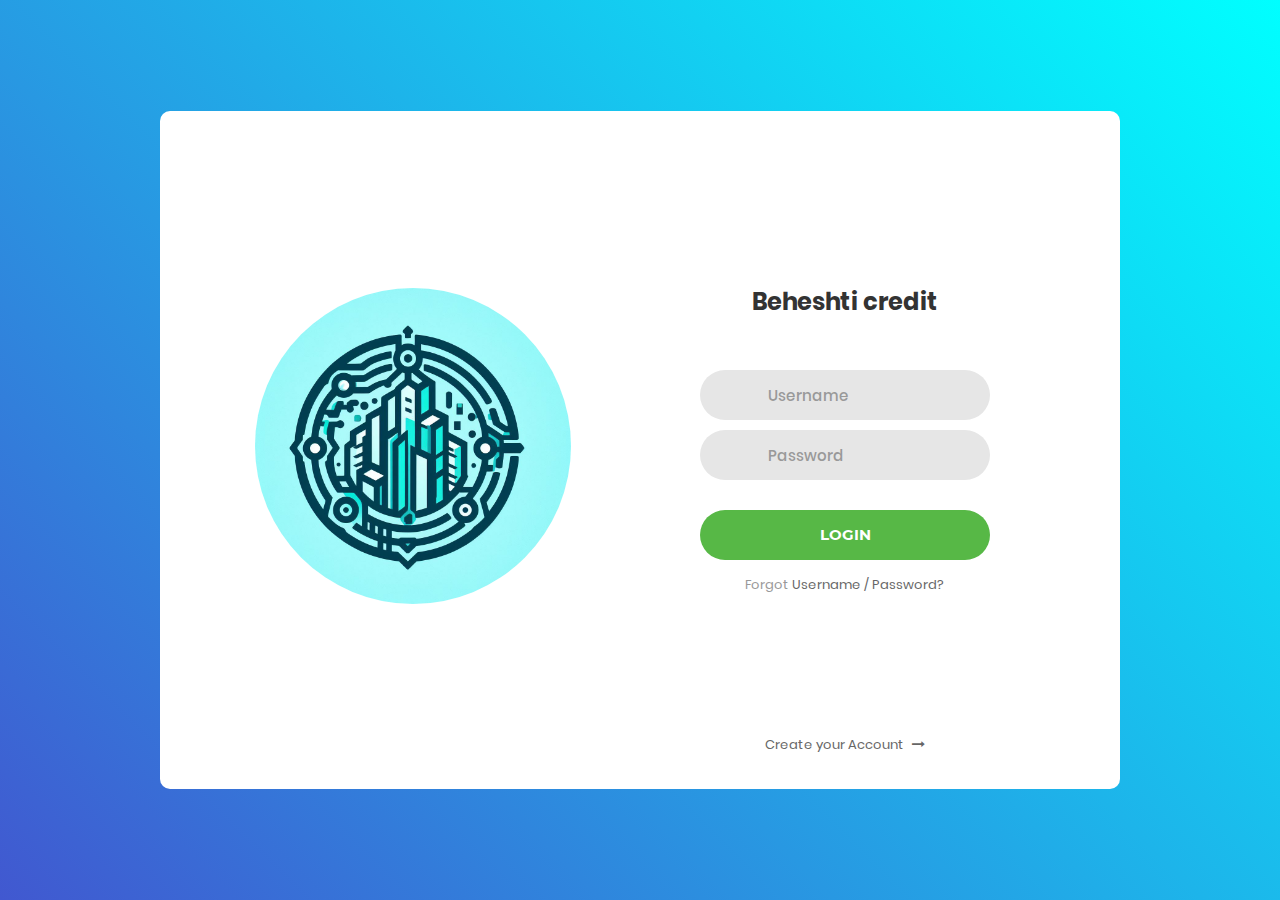
<file: login/index.html>
<!DOCTYPE html>
<html lang="en">
<head>
	<title>Login V1</title>
	<meta charset="UTF-8">
	<meta name="viewport" content="width=device-width, initial-scale=1">
<!--===============================================================================================-->	
	<link rel="icon" type="image/png" href="images/icons/favicon.ico"/>
<!--===============================================================================================-->
	<link rel="stylesheet" type="text/css" href="vendor/bootstrap/css/bootstrap.min.css">
<!--===============================================================================================-->
	<link rel="stylesheet" type="text/css" href="fonts/font-awesome-4.7.0/css/font-awesome.min.css">
<!--===============================================================================================-->
	<link rel="stylesheet" type="text/css" href="vendor/animate/animate.css">
<!--===============================================================================================-->	
	<link rel="stylesheet" type="text/css" href="vendor/css-hamburgers/hamburgers.min.css">
<!--===============================================================================================-->
	<link rel="stylesheet" type="text/css" href="vendor/select2/select2.min.css">
<!--===============================================================================================-->
	<link rel="stylesheet" type="text/css" href="css/util.css">
	<link rel="stylesheet" type="text/css" href="css/main.css">
<!--===============================================================================================-->
</head>
<body>
	
	<div class="limiter">
		<div class="container-login100">
			<div class="wrap-login100">
				<div class="login100-pic js-tilt" data-tilt>
					<img src="images/photo_2023-10-25_16-31-17.jpg" alt="IMG" style="border-radius: 500px;">
				</div>
			
				<form class="login100-form validate-form">
					<span class="login100-form-title">
						Beheshti credit
					</span>

					<div class="wrap-input100 validate-input" data-validate = "Valid email is required: ex@abc.xyz">
						<input class="input100" type="text" name="email" placeholder="Username">
						<span class="focus-input100"></span>
					</div>

					<div class="wrap-input100 validate-input" data-validate = "Password is required">
						<input class="input100" type="password" name="pass" placeholder="Password">
						<span class="focus-input100"></span>
						</span>
					</div>
					
					<div class="container-login100-form-btn">
						<button class="login100-form-btn">
							Login
						</button>
					</div>

					<div class="text-center p-t-12">
						<span class="txt1">
							Forgot
						</span>
						<a class="txt2" href="#">
							Username / Password?
						</a>
					</div>

					<div class="text-center p-t-136">
						<a class="txt2" href="#">
							Create your Account
							<i class="fa fa-long-arrow-right m-l-5" aria-hidden="true"></i>
						</a>
					</div>
				</form>
			</div>
		</div>
	</div>
	
	

	
<!--===============================================================================================-->	
	<script src="vendor/jquery/jquery-3.2.1.min.js"></script>
<!--===============================================================================================-->
	<script src="vendor/bootstrap/js/popper.js"></script>
	<script src="vendor/bootstrap/js/bootstrap.min.js"></script>
<!--===============================================================================================-->
	<script src="vendor/select2/select2.min.js"></script>
<!--===============================================================================================-->
	<script src="vendor/tilt/tilt.jquery.min.js"></script>
	<script >
		$('.js-tilt').tilt({
			scale: 1.1
		})
	</script>
<!--===============================================================================================-->
	<script src="js/main.js"></script>

</body>
</html>
</file>
<file: login/css/util.css>
/*[ FONT SIZE ]
///////////////////////////////////////////////////////////
*/
.fs-1 {font-size: 1px;}
.fs-2 {font-size: 2px;}
.fs-3 {font-size: 3px;}
.fs-4 {font-size: 4px;}
.fs-5 {font-size: 5px;}
.fs-6 {font-size: 6px;}
.fs-7 {font-size: 7px;}
.fs-8 {font-size: 8px;}
.fs-9 {font-size: 9px;}
.fs-10 {font-size: 10px;}
.fs-11 {font-size: 11px;}
.fs-12 {font-size: 12px;}
.fs-13 {font-size: 13px;}
.fs-14 {font-size: 14px;}
.fs-15 {font-size: 15px;}
.fs-16 {font-size: 16px;}
.fs-17 {font-size: 17px;}
.fs-18 {font-size: 18px;}
.fs-19 {font-size: 19px;}
.fs-20 {font-size: 20px;}
.fs-21 {font-size: 21px;}
.fs-22 {font-size: 22px;}
.fs-23 {font-size: 23px;}
.fs-24 {font-size: 24px;}
.fs-25 {font-size: 25px;}
.fs-26 {font-size: 26px;}
.fs-27 {font-size: 27px;}
.fs-28 {font-size: 28px;}
.fs-29 {font-size: 29px;}
.fs-30 {font-size: 30px;}
.fs-31 {font-size: 31px;}
.fs-32 {font-size: 32px;}
.fs-33 {font-size: 33px;}
.fs-34 {font-size: 34px;}
.fs-35 {font-size: 35px;}
.fs-36 {font-size: 36px;}
.fs-37 {font-size: 37px;}
.fs-38 {font-size: 38px;}
.fs-39 {font-size: 39px;}
.fs-40 {font-size: 40px;}
.fs-41 {font-size: 41px;}
.fs-42 {font-size: 42px;}
.fs-43 {font-size: 43px;}
.fs-44 {font-size: 44px;}
.fs-45 {font-size: 45px;}
.fs-46 {font-size: 46px;}
.fs-47 {font-size: 47px;}
.fs-48 {font-size: 48px;}
.fs-49 {font-size: 49px;}
.fs-50 {font-size: 50px;}
.fs-51 {font-size: 51px;}
.fs-52 {font-size: 52px;}
.fs-53 {font-size: 53px;}
.fs-54 {font-size: 54px;}
.fs-55 {font-size: 55px;}
.fs-56 {font-size: 56px;}
.fs-57 {font-size: 57px;}
.fs-58 {font-size: 58px;}
.fs-59 {font-size: 59px;}
.fs-60 {font-size: 60px;}
.fs-61 {font-size: 61px;}
.fs-62 {font-size: 62px;}
.fs-63 {font-size: 63px;}
.fs-64 {font-size: 64px;}
.fs-65 {font-size: 65px;}
.fs-66 {font-size: 66px;}
.fs-67 {font-size: 67px;}
.fs-68 {font-size: 68px;}
.fs-69 {font-size: 69px;}
.fs-70 {font-size: 70px;}
.fs-71 {font-size: 71px;}
.fs-72 {font-size: 72px;}
.fs-73 {font-size: 73px;}
.fs-74 {font-size: 74px;}
.fs-75 {font-size: 75px;}
.fs-76 {font-size: 76px;}
.fs-77 {font-size: 77px;}
.fs-78 {font-size: 78px;}
.fs-79 {font-size: 79px;}
.fs-80 {font-size: 80px;}
.fs-81 {font-size: 81px;}
.fs-82 {font-size: 82px;}
.fs-83 {font-size: 83px;}
.fs-84 {font-size: 84px;}
.fs-85 {font-size: 85px;}
.fs-86 {font-size: 86px;}
.fs-87 {font-size: 87px;}
.fs-88 {font-size: 88px;}
.fs-89 {font-size: 89px;}
.fs-90 {font-size: 90px;}
.fs-91 {font-size: 91px;}
.fs-92 {font-size: 92px;}
.fs-93 {font-size: 93px;}
.fs-94 {font-size: 94px;}
.fs-95 {font-size: 95px;}
.fs-96 {font-size: 96px;}
.fs-97 {font-size: 97px;}
.fs-98 {font-size: 98px;}
.fs-99 {font-size: 99px;}
.fs-100 {font-size: 100px;}
.fs-101 {font-size: 101px;}
.fs-102 {font-size: 102px;}
.fs-103 {font-size: 103px;}
.fs-104 {font-size: 104px;}
.fs-105 {font-size: 105px;}
.fs-106 {font-size: 106px;}
.fs-107 {font-size: 107px;}
.fs-108 {font-size: 108px;}
.fs-109 {font-size: 109px;}
.fs-110 {font-size: 110px;}
.fs-111 {font-size: 111px;}
.fs-112 {font-size: 112px;}
.fs-113 {font-size: 113px;}
.fs-114 {font-size: 114px;}
.fs-115 {font-size: 115px;}
.fs-116 {font-size: 116px;}
.fs-117 {font-size: 117px;}
.fs-118 {font-size: 118px;}
.fs-119 {font-size: 119px;}
.fs-120 {font-size: 120px;}
.fs-121 {font-size: 121px;}
.fs-122 {font-size: 122px;}
.fs-123 {font-size: 123px;}
.fs-124 {font-size: 124px;}
.fs-125 {font-size: 125px;}
.fs-126 {font-size: 126px;}
.fs-127 {font-size: 127px;}
.fs-128 {font-size: 128px;}
.fs-129 {font-size: 129px;}
.fs-130 {font-size: 130px;}
.fs-131 {font-size: 131px;}
.fs-132 {font-size: 132px;}
.fs-133 {font-size: 133px;}
.fs-134 {font-size: 134px;}
.fs-135 {font-size: 135px;}
.fs-136 {font-size: 136px;}
.fs-137 {font-size: 137px;}
.fs-138 {font-size: 138px;}
.fs-139 {font-size: 139px;}
.fs-140 {font-size: 140px;}
.fs-141 {font-size: 141px;}
.fs-142 {font-size: 142px;}
.fs-143 {font-size: 143px;}
.fs-144 {font-size: 144px;}
.fs-145 {font-size: 145px;}
.fs-146 {font-size: 146px;}
.fs-147 {font-size: 147px;}
.fs-148 {font-size: 148px;}
.fs-149 {font-size: 149px;}
.fs-150 {font-size: 150px;}
.fs-151 {font-size: 151px;}
.fs-152 {font-size: 152px;}
.fs-153 {font-size: 153px;}
.fs-154 {font-size: 154px;}
.fs-155 {font-size: 155px;}
.fs-156 {font-size: 156px;}
.fs-157 {font-size: 157px;}
.fs-158 {font-size: 158px;}
.fs-159 {font-size: 159px;}
.fs-160 {font-size: 160px;}
.fs-161 {font-size: 161px;}
.fs-162 {font-size: 162px;}
.fs-163 {font-size: 163px;}
.fs-164 {font-size: 164px;}
.fs-165 {font-size: 165px;}
.fs-166 {font-size: 166px;}
.fs-167 {font-size: 167px;}
.fs-168 {font-size: 168px;}
.fs-169 {font-size: 169px;}
.fs-170 {font-size: 170px;}
.fs-171 {font-size: 171px;}
.fs-172 {font-size: 172px;}
.fs-173 {font-size: 173px;}
.fs-174 {font-size: 174px;}
.fs-175 {font-size: 175px;}
.fs-176 {font-size: 176px;}
.fs-177 {font-size: 177px;}
.fs-178 {font-size: 178px;}
.fs-179 {font-size: 179px;}
.fs-180 {font-size: 180px;}
.fs-181 {font-size: 181px;}
.fs-182 {font-size: 182px;}
.fs-183 {font-size: 183px;}
.fs-184 {font-size: 184px;}
.fs-185 {font-size: 185px;}
.fs-186 {font-size: 186px;}
.fs-187 {font-size: 187px;}
.fs-188 {font-size: 188px;}
.fs-189 {font-size: 189px;}
.fs-190 {font-size: 190px;}
.fs-191 {font-size: 191px;}
.fs-192 {font-size: 192px;}
.fs-193 {font-size: 193px;}
.fs-194 {font-size: 194px;}
.fs-195 {font-size: 195px;}
.fs-196 {font-size: 196px;}
.fs-197 {font-size: 197px;}
.fs-198 {font-size: 198px;}
.fs-199 {font-size: 199px;}
.fs-200 {font-size: 200px;}

/*[ PADDING ]
///////////////////////////////////////////////////////////
*/
.p-t-0 {padding-top: 0px;}
.p-t-1 {padding-top: 1px;}
.p-t-2 {padding-top: 2px;}
.p-t-3 {padding-top: 3px;}
.p-t-4 {padding-top: 4px;}
.p-t-5 {padding-top: 5px;}
.p-t-6 {padding-top: 6px;}
.p-t-7 {padding-top: 7px;}
.p-t-8 {padding-top: 8px;}
.p-t-9 {padding-top: 9px;}
.p-t-10 {padding-top: 10px;}
.p-t-11 {padding-top: 11px;}
.p-t-12 {padding-top: 12px;}
.p-t-13 {padding-top: 13px;}
.p-t-14 {padding-top: 14px;}
.p-t-15 {padding-top: 15px;}
.p-t-16 {padding-top: 16px;}
.p-t-17 {padding-top: 17px;}
.p-t-18 {padding-top: 18px;}
.p-t-19 {padding-top: 19px;}
.p-t-20 {padding-top: 20px;}
.p-t-21 {padding-top: 21px;}
.p-t-22 {padding-top: 22px;}
.p-t-23 {padding-top: 23px;}
.p-t-24 {padding-top: 24px;}
.p-t-25 {padding-top: 25px;}
.p-t-26 {padding-top: 26px;}
.p-t-27 {padding-top: 27px;}
.p-t-28 {padding-top: 28px;}
.p-t-29 {padding-top: 29px;}
.p-t-30 {padding-top: 30px;}
.p-t-31 {padding-top: 31px;}
.p-t-32 {padding-top: 32px;}
.p-t-33 {padding-top: 33px;}
.p-t-34 {padding-top: 34px;}
.p-t-35 {padding-top: 35px;}
.p-t-36 {padding-top: 36px;}
.p-t-37 {padding-top: 37px;}
.p-t-38 {padding-top: 38px;}
.p-t-39 {padding-top: 39px;}
.p-t-40 {padding-top: 40px;}
.p-t-41 {padding-top: 41px;}
.p-t-42 {padding-top: 42px;}
.p-t-43 {padding-top: 43px;}
.p-t-44 {padding-top: 44px;}
.p-t-45 {padding-top: 45px;}
.p-t-46 {padding-top: 46px;}
.p-t-47 {padding-top: 47px;}
.p-t-48 {padding-top: 48px;}
.p-t-49 {padding-top: 49px;}
.p-t-50 {padding-top: 50px;}
.p-t-51 {padding-top: 51px;}
.p-t-52 {padding-top: 52px;}
.p-t-53 {padding-top: 53px;}
.p-t-54 {padding-top: 54px;}
.p-t-55 {padding-top: 55px;}
.p-t-56 {padding-top: 56px;}
.p-t-57 {padding-top: 57px;}
.p-t-58 {padding-top: 58px;}
.p-t-59 {padding-top: 59px;}
.p-t-60 {padding-top: 60px;}
.p-t-61 {padding-top: 61px;}
.p-t-62 {padding-top: 62px;}
.p-t-63 {padding-top: 63px;}
.p-t-64 {padding-top: 64px;}
.p-t-65 {padding-top: 65px;}
.p-t-66 {padding-top: 66px;}
.p-t-67 {padding-top: 67px;}
.p-t-68 {padding-top: 68px;}
.p-t-69 {padding-top: 69px;}
.p-t-70 {padding-top: 70px;}
.p-t-71 {padding-top: 71px;}
.p-t-72 {padding-top: 72px;}
.p-t-73 {padding-top: 73px;}
.p-t-74 {padding-top: 74px;}
.p-t-75 {padding-top: 75px;}
.p-t-76 {padding-top: 76px;}
.p-t-77 {padding-top: 77px;}
.p-t-78 {padding-top: 78px;}
.p-t-79 {padding-top: 79px;}
.p-t-80 {padding-top: 80px;}
.p-t-81 {padding-top: 81px;}
.p-t-82 {padding-top: 82px;}
.p-t-83 {padding-top: 83px;}
.p-t-84 {padding-top: 84px;}
.p-t-85 {padding-top: 85px;}
.p-t-86 {padding-top: 86px;}
.p-t-87 {padding-top: 87px;}
.p-t-88 {padding-top: 88px;}
.p-t-89 {padding-top: 89px;}
.p-t-90 {padding-top: 90px;}
.p-t-91 {padding-top: 91px;}
.p-t-92 {padding-top: 92px;}
.p-t-93 {padding-top: 93px;}
.p-t-94 {padding-top: 94px;}
.p-t-95 {padding-top: 95px;}
.p-t-96 {padding-top: 96px;}
.p-t-97 {padding-top: 97px;}
.p-t-98 {padding-top: 98px;}
.p-t-99 {padding-top: 99px;}
.p-t-100 {padding-top: 100px;}
.p-t-101 {padding-top: 101px;}
.p-t-102 {padding-top: 102px;}
.p-t-103 {padding-top: 103px;}
.p-t-104 {padding-top: 104px;}
.p-t-105 {padding-top: 105px;}
.p-t-106 {padding-top: 106px;}
.p-t-107 {padding-top: 107px;}
.p-t-108 {padding-top: 108px;}
.p-t-109 {padding-top: 109px;}
.p-t-110 {padding-top: 110px;}
.p-t-111 {padding-top: 111px;}
.p-t-112 {padding-top: 112px;}
.p-t-113 {padding-top: 113px;}
.p-t-114 {padding-top: 114px;}
.p-t-115 {padding-top: 115px;}
.p-t-116 {padding-top: 116px;}
.p-t-117 {padding-top: 117px;}
.p-t-118 {padding-top: 118px;}
.p-t-119 {padding-top: 119px;}
.p-t-120 {padding-top: 120px;}
.p-t-121 {padding-top: 121px;}
.p-t-122 {padding-top: 122px;}
.p-t-123 {padding-top: 123px;}
.p-t-124 {padding-top: 124px;}
.p-t-125 {padding-top: 125px;}
.p-t-126 {padding-top: 126px;}
.p-t-127 {padding-top: 127px;}
.p-t-128 {padding-top: 128px;}
.p-t-129 {padding-top: 129px;}
.p-t-130 {padding-top: 130px;}
.p-t-131 {padding-top: 131px;}
.p-t-132 {padding-top: 132px;}
.p-t-133 {padding-top: 133px;}
.p-t-134 {padding-top: 134px;}
.p-t-135 {padding-top: 135px;}
.p-t-136 {padding-top: 136px;}
.p-t-137 {padding-top: 137px;}
.p-t-138 {padding-top: 138px;}
.p-t-139 {padding-top: 139px;}
.p-t-140 {padding-top: 140px;}
.p-t-141 {padding-top: 141px;}
.p-t-142 {padding-top: 142px;}
.p-t-143 {padding-top: 143px;}
.p-t-144 {padding-top: 144px;}
.p-t-145 {padding-top: 145px;}
.p-t-146 {padding-top: 146px;}
.p-t-147 {padding-top: 147px;}
.p-t-148 {padding-top: 148px;}
.p-t-149 {padding-top: 149px;}
.p-t-150 {padding-top: 150px;}
.p-t-151 {padding-top: 151px;}
.p-t-152 {padding-top: 152px;}
.p-t-153 {padding-top: 153px;}
.p-t-154 {padding-top: 154px;}
.p-t-155 {padding-top: 155px;}
.p-t-156 {padding-top: 156px;}
.p-t-157 {padding-top: 157px;}
.p-t-158 {padding-top: 158px;}
.p-t-159 {padding-top: 159px;}
.p-t-160 {padding-top: 160px;}
.p-t-161 {padding-top: 161px;}
.p-t-162 {padding-top: 162px;}
.p-t-163 {padding-top: 163px;}
.p-t-164 {padding-top: 164px;}
.p-t-165 {padding-top: 165px;}
.p-t-166 {padding-top: 166px;}
.p-t-167 {padding-top: 167px;}
.p-t-168 {padding-top: 168px;}
.p-t-169 {padding-top: 169px;}
.p-t-170 {padding-top: 170px;}
.p-t-171 {padding-top: 171px;}
.p-t-172 {padding-top: 172px;}
.p-t-173 {padding-top: 173px;}
.p-t-174 {padding-top: 174px;}
.p-t-175 {padding-top: 175px;}
.p-t-176 {padding-top: 176px;}
.p-t-177 {padding-top: 177px;}
.p-t-178 {padding-top: 178px;}
.p-t-179 {padding-top: 179px;}
.p-t-180 {padding-top: 180px;}
.p-t-181 {padding-top: 181px;}
.p-t-182 {padding-top: 182px;}
.p-t-183 {padding-top: 183px;}
.p-t-184 {padding-top: 184px;}
.p-t-185 {padding-top: 185px;}
.p-t-186 {padding-top: 186px;}
.p-t-187 {padding-top: 187px;}
.p-t-188 {padding-top: 188px;}
.p-t-189 {padding-top: 189px;}
.p-t-190 {padding-top: 190px;}
.p-t-191 {padding-top: 191px;}
.p-t-192 {padding-top: 192px;}
.p-t-193 {padding-top: 193px;}
.p-t-194 {padding-top: 194px;}
.p-t-195 {padding-top: 195px;}
.p-t-196 {padding-top: 196px;}
.p-t-197 {padding-top: 197px;}
.p-t-198 {padding-top: 198px;}
.p-t-199 {padding-top: 199px;}
.p-t-200 {padding-top: 200px;}
.p-t-201 {padding-top: 201px;}
.p-t-202 {padding-top: 202px;}
.p-t-203 {padding-top: 203px;}
.p-t-204 {padding-top: 204px;}
.p-t-205 {padding-top: 205px;}
.p-t-206 {padding-top: 206px;}
.p-t-207 {padding-top: 207px;}
.p-t-208 {padding-top: 208px;}
.p-t-209 {padding-top: 209px;}
.p-t-210 {padding-top: 210px;}
.p-t-211 {padding-top: 211px;}
.p-t-212 {padding-top: 212px;}
.p-t-213 {padding-top: 213px;}
.p-t-214 {padding-top: 214px;}
.p-t-215 {padding-top: 215px;}
.p-t-216 {padding-top: 216px;}
.p-t-217 {padding-top: 217px;}
.p-t-218 {padding-top: 218px;}
.p-t-219 {padding-top: 219px;}
.p-t-220 {padding-top: 220px;}
.p-t-221 {padding-top: 221px;}
.p-t-222 {padding-top: 222px;}
.p-t-223 {padding-top: 223px;}
.p-t-224 {padding-top: 224px;}
.p-t-225 {padding-top: 225px;}
.p-t-226 {padding-top: 226px;}
.p-t-227 {padding-top: 227px;}
.p-t-228 {padding-top: 228px;}
.p-t-229 {padding-top: 229px;}
.p-t-230 {padding-top: 230px;}
.p-t-231 {padding-top: 231px;}
.p-t-232 {padding-top: 232px;}
.p-t-233 {padding-top: 233px;}
.p-t-234 {padding-top: 234px;}
.p-t-235 {padding-top: 235px;}
.p-t-236 {padding-top: 236px;}
.p-t-237 {padding-top: 237px;}
.p-t-238 {padding-top: 238px;}
.p-t-239 {padding-top: 239px;}
.p-t-240 {padding-top: 240px;}
.p-t-241 {padding-top: 241px;}
.p-t-242 {padding-top: 242px;}
.p-t-243 {padding-top: 243px;}
.p-t-244 {padding-top: 244px;}
.p-t-245 {padding-top: 245px;}
.p-t-246 {padding-top: 246px;}
.p-t-247 {padding-top: 247px;}
.p-t-248 {padding-top: 248px;}
.p-t-249 {padding-top: 249px;}
.p-t-250 {padding-top: 250px;}
.p-b-0 {padding-bottom: 0px;}
.p-b-1 {padding-bottom: 1px;}
.p-b-2 {padding-bottom: 2px;}
.p-b-3 {padding-bottom: 3px;}
.p-b-4 {padding-bottom: 4px;}
.p-b-5 {padding-bottom: 5px;}
.p-b-6 {padding-bottom: 6px;}
.p-b-7 {padding-bottom: 7px;}
.p-b-8 {padding-bottom: 8px;}
.p-b-9 {padding-bottom: 9px;}
.p-b-10 {padding-bottom: 10px;}
.p-b-11 {padding-bottom: 11px;}
.p-b-12 {padding-bottom: 12px;}
.p-b-13 {padding-bottom: 13px;}
.p-b-14 {padding-bottom: 14px;}
.p-b-15 {padding-bottom: 15px;}
.p-b-16 {padding-bottom: 16px;}
.p-b-17 {padding-bottom: 17px;}
.p-b-18 {padding-bottom: 18px;}
.p-b-19 {padding-bottom: 19px;}
.p-b-20 {padding-bottom: 20px;}
.p-b-21 {padding-bottom: 21px;}
.p-b-22 {padding-bottom: 22px;}
.p-b-23 {padding-bottom: 23px;}
.p-b-24 {padding-bottom: 24px;}
.p-b-25 {padding-bottom: 25px;}
.p-b-26 {padding-bottom: 26px;}
.p-b-27 {padding-bottom: 27px;}
.p-b-28 {padding-bottom: 28px;}
.p-b-29 {padding-bottom: 29px;}
.p-b-30 {padding-bottom: 30px;}
.p-b-31 {padding-bottom: 31px;}
.p-b-32 {padding-bottom: 32px;}
.p-b-33 {padding-bottom: 33px;}
.p-b-34 {padding-bottom: 34px;}
.p-b-35 {padding-bottom: 35px;}
.p-b-36 {padding-bottom: 36px;}
.p-b-37 {padding-bottom: 37px;}
.p-b-38 {padding-bottom: 38px;}
.p-b-39 {padding-bottom: 39px;}
.p-b-40 {padding-bottom: 40px;}
.p-b-41 {padding-bottom: 41px;}
.p-b-42 {padding-bottom: 42px;}
.p-b-43 {padding-bottom: 43px;}
.p-b-44 {padding-bottom: 44px;}
.p-b-45 {padding-bottom: 45px;}
.p-b-46 {padding-bottom: 46px;}
.p-b-47 {padding-bottom: 47px;}
.p-b-48 {padding-bottom: 48px;}
.p-b-49 {padding-bottom: 49px;}
.p-b-50 {padding-bottom: 50px;}
.p-b-51 {padding-bottom: 51px;}
.p-b-52 {padding-bottom: 52px;}
.p-b-53 {padding-bottom: 53px;}
.p-b-54 {padding-bottom: 54px;}
.p-b-55 {padding-bottom: 55px;}
.p-b-56 {padding-bottom: 56px;}
.p-b-57 {padding-bottom: 57px;}
.p-b-58 {padding-bottom: 58px;}
.p-b-59 {padding-bottom: 59px;}
.p-b-60 {padding-bottom: 60px;}
.p-b-61 {padding-bottom: 61px;}
.p-b-62 {padding-bottom: 62px;}
.p-b-63 {padding-bottom: 63px;}
.p-b-64 {padding-bottom: 64px;}
.p-b-65 {padding-bottom: 65px;}
.p-b-66 {padding-bottom: 66px;}
.p-b-67 {padding-bottom: 67px;}
.p-b-68 {padding-bottom: 68px;}
.p-b-69 {padding-bottom: 69px;}
.p-b-70 {padding-bottom: 70px;}
.p-b-71 {padding-bottom: 71px;}
.p-b-72 {padding-bottom: 72px;}
.p-b-73 {padding-bottom: 73px;}
.p-b-74 {padding-bottom: 74px;}
.p-b-75 {padding-bottom: 75px;}
.p-b-76 {padding-bottom: 76px;}
.p-b-77 {padding-bottom: 77px;}
.p-b-78 {padding-bottom: 78px;}
.p-b-79 {padding-bottom: 79px;}
.p-b-80 {padding-bottom: 80px;}
.p-b-81 {padding-bottom: 81px;}
.p-b-82 {padding-bottom: 82px;}
.p-b-83 {padding-bottom: 83px;}
.p-b-84 {padding-bottom: 84px;}
.p-b-85 {padding-bottom: 85px;}
.p-b-86 {padding-bottom: 86px;}
.p-b-87 {padding-bottom: 87px;}
.p-b-88 {padding-bottom: 88px;}
.p-b-89 {padding-bottom: 89px;}
.p-b-90 {padding-bottom: 90px;}
.p-b-91 {padding-bottom: 91px;}
.p-b-92 {padding-bottom: 92px;}
.p-b-93 {padding-bottom: 93px;}
.p-b-94 {padding-bottom: 94px;}
.p-b-95 {padding-bottom: 95px;}
.p-b-96 {padding-bottom: 96px;}
.p-b-97 {padding-bottom: 97px;}
.p-b-98 {padding-bottom: 98px;}
.p-b-99 {padding-bottom: 99px;}
.p-b-100 {padding-bottom: 100px;}
.p-b-101 {padding-bottom: 101px;}
.p-b-102 {padding-bottom: 102px;}
.p-b-103 {padding-bottom: 103px;}
.p-b-104 {padding-bottom: 104px;}
.p-b-105 {padding-bottom: 105px;}
.p-b-106 {padding-bottom: 106px;}
.p-b-107 {padding-bottom: 107px;}
.p-b-108 {padding-bottom: 108px;}
.p-b-109 {padding-bottom: 109px;}
.p-b-110 {padding-bottom: 110px;}
.p-b-111 {padding-bottom: 111px;}
.p-b-112 {padding-bottom: 112px;}
.p-b-113 {padding-bottom: 113px;}
.p-b-114 {padding-bottom: 114px;}
.p-b-115 {padding-bottom: 115px;}
.p-b-116 {padding-bottom: 116px;}
.p-b-117 {padding-bottom: 117px;}
.p-b-118 {padding-bottom: 118px;}
.p-b-119 {padding-bottom: 119px;}
.p-b-120 {padding-bottom: 120px;}
.p-b-121 {padding-bottom: 121px;}
.p-b-122 {padding-bottom: 122px;}
.p-b-123 {padding-bottom: 123px;}
.p-b-124 {padding-bottom: 124px;}
.p-b-125 {padding-bottom: 125px;}
.p-b-126 {padding-bottom: 126px;}
.p-b-127 {padding-bottom: 127px;}
.p-b-128 {padding-bottom: 128px;}
.p-b-129 {padding-bottom: 129px;}
.p-b-130 {padding-bottom: 130px;}
.p-b-131 {padding-bottom: 131px;}
.p-b-132 {padding-bottom: 132px;}
.p-b-133 {padding-bottom: 133px;}
.p-b-134 {padding-bottom: 134px;}
.p-b-135 {padding-bottom: 135px;}
.p-b-136 {padding-bottom: 136px;}
.p-b-137 {padding-bottom: 137px;}
.p-b-138 {padding-bottom: 138px;}
.p-b-139 {padding-bottom: 139px;}
.p-b-140 {padding-bottom: 140px;}
.p-b-141 {padding-bottom: 141px;}
.p-b-142 {padding-bottom: 142px;}
.p-b-143 {padding-bottom: 143px;}
.p-b-144 {padding-bottom: 144px;}
.p-b-145 {padding-bottom: 145px;}
.p-b-146 {padding-bottom: 146px;}
.p-b-147 {padding-bottom: 147px;}
.p-b-148 {padding-bottom: 148px;}
.p-b-149 {padding-bottom: 149px;}
.p-b-150 {padding-bottom: 150px;}
.p-b-151 {padding-bottom: 151px;}
.p-b-152 {padding-bottom: 152px;}
.p-b-153 {padding-bottom: 153px;}
.p-b-154 {padding-bottom: 154px;}
.p-b-155 {padding-bottom: 155px;}
.p-b-156 {padding-bottom: 156px;}
.p-b-157 {padding-bottom: 157px;}
.p-b-158 {padding-bottom: 158px;}
.p-b-159 {padding-bottom: 159px;}
.p-b-160 {padding-bottom: 160px;}
.p-b-161 {padding-bottom: 161px;}
.p-b-162 {padding-bottom: 162px;}
.p-b-163 {padding-bottom: 163px;}
.p-b-164 {padding-bottom: 164px;}
.p-b-165 {padding-bottom: 165px;}
.p-b-166 {padding-bottom: 166px;}
.p-b-167 {padding-bottom: 167px;}
.p-b-168 {padding-bottom: 168px;}
.p-b-169 {padding-bottom: 169px;}
.p-b-170 {padding-bottom: 170px;}
.p-b-171 {padding-bottom: 171px;}
.p-b-172 {padding-bottom: 172px;}
.p-b-173 {padding-bottom: 173px;}
.p-b-174 {padding-bottom: 174px;}
.p-b-175 {padding-bottom: 175px;}
.p-b-176 {padding-bottom: 176px;}
.p-b-177 {padding-bottom: 177px;}
.p-b-178 {padding-bottom: 178px;}
.p-b-179 {padding-bottom: 179px;}
.p-b-180 {padding-bottom: 180px;}
.p-b-181 {padding-bottom: 181px;}
.p-b-182 {padding-bottom: 182px;}
.p-b-183 {padding-bottom: 183px;}
.p-b-184 {padding-bottom: 184px;}
.p-b-185 {padding-bottom: 185px;}
.p-b-186 {padding-bottom: 186px;}
.p-b-187 {padding-bottom: 187px;}
.p-b-188 {padding-bottom: 188px;}
.p-b-189 {padding-bottom: 189px;}
.p-b-190 {padding-bottom: 190px;}
.p-b-191 {padding-bottom: 191px;}
.p-b-192 {padding-bottom: 192px;}
.p-b-193 {padding-bottom: 193px;}
.p-b-194 {padding-bottom: 194px;}
.p-b-195 {padding-bottom: 195px;}
.p-b-196 {padding-bottom: 196px;}
.p-b-197 {padding-bottom: 197px;}
.p-b-198 {padding-bottom: 198px;}
.p-b-199 {padding-bottom: 199px;}
.p-b-200 {padding-bottom: 200px;}
.p-b-201 {padding-bottom: 201px;}
.p-b-202 {padding-bottom: 202px;}
.p-b-203 {padding-bottom: 203px;}
.p-b-204 {padding-bottom: 204px;}
.p-b-205 {padding-bottom: 205px;}
.p-b-206 {padding-bottom: 206px;}
.p-b-207 {padding-bottom: 207px;}
.p-b-208 {padding-bottom: 208px;}
.p-b-209 {padding-bottom: 209px;}
.p-b-210 {padding-bottom: 210px;}
.p-b-211 {padding-bottom: 211px;}
.p-b-212 {padding-bottom: 212px;}
.p-b-213 {padding-bottom: 213px;}
.p-b-214 {padding-bottom: 214px;}
.p-b-215 {padding-bottom: 215px;}
.p-b-216 {padding-bottom: 216px;}
.p-b-217 {padding-bottom: 217px;}
.p-b-218 {padding-bottom: 218px;}
.p-b-219 {padding-bottom: 219px;}
.p-b-220 {padding-bottom: 220px;}
.p-b-221 {padding-bottom: 221px;}
.p-b-222 {padding-bottom: 222px;}
.p-b-223 {padding-bottom: 223px;}
.p-b-224 {padding-bottom: 224px;}
.p-b-225 {padding-bottom: 225px;}
.p-b-226 {padding-bottom: 226px;}
.p-b-227 {padding-bottom: 227px;}
.p-b-228 {padding-bottom: 228px;}
.p-b-229 {padding-bottom: 229px;}
.p-b-230 {padding-bottom: 230px;}
.p-b-231 {padding-bottom: 231px;}
.p-b-232 {padding-bottom: 232px;}
.p-b-233 {padding-bottom: 233px;}
.p-b-234 {padding-bottom: 234px;}
.p-b-235 {padding-bottom: 235px;}
.p-b-236 {padding-bottom: 236px;}
.p-b-237 {padding-bottom: 237px;}
.p-b-238 {padding-bottom: 238px;}
.p-b-239 {padding-bottom: 239px;}
.p-b-240 {padding-bottom: 240px;}
.p-b-241 {padding-bottom: 241px;}
.p-b-242 {padding-bottom: 242px;}
.p-b-243 {padding-bottom: 243px;}
.p-b-244 {padding-bottom: 244px;}
.p-b-245 {padding-bottom: 245px;}
.p-b-246 {padding-bottom: 246px;}
.p-b-247 {padding-bottom: 247px;}
.p-b-248 {padding-bottom: 248px;}
.p-b-249 {padding-bottom: 249px;}
.p-b-250 {padding-bottom: 250px;}
.p-l-0 {padding-left: 0px;}
.p-l-1 {padding-left: 1px;}
.p-l-2 {padding-left: 2px;}
.p-l-3 {padding-left: 3px;}
.p-l-4 {padding-left: 4px;}
.p-l-5 {padding-left: 5px;}
.p-l-6 {padding-left: 6px;}
.p-l-7 {padding-left: 7px;}
.p-l-8 {padding-left: 8px;}
.p-l-9 {padding-left: 9px;}
.p-l-10 {padding-left: 10px;}
.p-l-11 {padding-left: 11px;}
.p-l-12 {padding-left: 12px;}
.p-l-13 {padding-left: 13px;}
.p-l-14 {padding-left: 14px;}
.p-l-15 {padding-left: 15px;}
.p-l-16 {padding-left: 16px;}
.p-l-17 {padding-left: 17px;}
.p-l-18 {padding-left: 18px;}
.p-l-19 {padding-left: 19px;}
.p-l-20 {padding-left: 20px;}
.p-l-21 {padding-left: 21px;}
.p-l-22 {padding-left: 22px;}
.p-l-23 {padding-left: 23px;}
.p-l-24 {padding-left: 24px;}
.p-l-25 {padding-left: 25px;}
.p-l-26 {padding-left: 26px;}
.p-l-27 {padding-left: 27px;}
.p-l-28 {padding-left: 28px;}
.p-l-29 {padding-left: 29px;}
.p-l-30 {padding-left: 30px;}
.p-l-31 {padding-left: 31px;}
.p-l-32 {padding-left: 32px;}
.p-l-33 {padding-left: 33px;}
.p-l-34 {padding-left: 34px;}
.p-l-35 {padding-left: 35px;}
.p-l-36 {padding-left: 36px;}
.p-l-37 {padding-left: 37px;}
.p-l-38 {padding-left: 38px;}
.p-l-39 {padding-left: 39px;}
.p-l-40 {padding-left: 40px;}
.p-l-41 {padding-left: 41px;}
.p-l-42 {padding-left: 42px;}
.p-l-43 {padding-left: 43px;}
.p-l-44 {padding-left: 44px;}
.p-l-45 {padding-left: 45px;}
.p-l-46 {padding-left: 46px;}
.p-l-47 {padding-left: 47px;}
.p-l-48 {padding-left: 48px;}
.p-l-49 {padding-left: 49px;}
.p-l-50 {padding-left: 50px;}
.p-l-51 {padding-left: 51px;}
.p-l-52 {padding-left: 52px;}
.p-l-53 {padding-left: 53px;}
.p-l-54 {padding-left: 54px;}
.p-l-55 {padding-left: 55px;}
.p-l-56 {padding-left: 56px;}
.p-l-57 {padding-left: 57px;}
.p-l-58 {padding-left: 58px;}
.p-l-59 {padding-left: 59px;}
.p-l-60 {padding-left: 60px;}
.p-l-61 {padding-left: 61px;}
.p-l-62 {padding-left: 62px;}
.p-l-63 {padding-left: 63px;}
.p-l-64 {padding-left: 64px;}
.p-l-65 {padding-left: 65px;}
.p-l-66 {padding-left: 66px;}
.p-l-67 {padding-left: 67px;}
.p-l-68 {padding-left: 68px;}
.p-l-69 {padding-left: 69px;}
.p-l-70 {padding-left: 70px;}
.p-l-71 {padding-left: 71px;}
.p-l-72 {padding-left: 72px;}
.p-l-73 {padding-left: 73px;}
.p-l-74 {padding-left: 74px;}
.p-l-75 {padding-left: 75px;}
.p-l-76 {padding-left: 76px;}
.p-l-77 {padding-left: 77px;}
.p-l-78 {padding-left: 78px;}
.p-l-79 {padding-left: 79px;}
.p-l-80 {padding-left: 80px;}
.p-l-81 {padding-left: 81px;}
.p-l-82 {padding-left: 82px;}
.p-l-83 {padding-left: 83px;}
.p-l-84 {padding-left: 84px;}
.p-l-85 {padding-left: 85px;}
.p-l-86 {padding-left: 86px;}
.p-l-87 {padding-left: 87px;}
.p-l-88 {padding-left: 88px;}
.p-l-89 {padding-left: 89px;}
.p-l-90 {padding-left: 90px;}
.p-l-91 {padding-left: 91px;}
.p-l-92 {padding-left: 92px;}
.p-l-93 {padding-left: 93px;}
.p-l-94 {padding-left: 94px;}
.p-l-95 {padding-left: 95px;}
.p-l-96 {padding-left: 96px;}
.p-l-97 {padding-left: 97px;}
.p-l-98 {padding-left: 98px;}
.p-l-99 {padding-left: 99px;}
.p-l-100 {padding-left: 100px;}
.p-l-101 {padding-left: 101px;}
.p-l-102 {padding-left: 102px;}
.p-l-103 {padding-left: 103px;}
.p-l-104 {padding-left: 104px;}
.p-l-105 {padding-left: 105px;}
.p-l-106 {padding-left: 106px;}
.p-l-107 {padding-left: 107px;}
.p-l-108 {padding-left: 108px;}
.p-l-109 {padding-left: 109px;}
.p-l-110 {padding-left: 110px;}
.p-l-111 {padding-left: 111px;}
.p-l-112 {padding-left: 112px;}
.p-l-113 {padding-left: 113px;}
.p-l-114 {padding-left: 114px;}
.p-l-115 {padding-left: 115px;}
.p-l-116 {padding-left: 116px;}
.p-l-117 {padding-left: 117px;}
.p-l-118 {padding-left: 118px;}
.p-l-119 {padding-left: 119px;}
.p-l-120 {padding-left: 120px;}
.p-l-121 {padding-left: 121px;}
.p-l-122 {padding-left: 122px;}
.p-l-123 {padding-left: 123px;}
.p-l-124 {padding-left: 124px;}
.p-l-125 {padding-left: 125px;}
.p-l-126 {padding-left: 126px;}
.p-l-127 {padding-left: 127px;}
.p-l-128 {padding-left: 128px;}
.p-l-129 {padding-left: 129px;}
.p-l-130 {padding-left: 130px;}
.p-l-131 {padding-left: 131px;}
.p-l-132 {padding-left: 132px;}
.p-l-133 {padding-left: 133px;}
.p-l-134 {padding-left: 134px;}
.p-l-135 {padding-left: 135px;}
.p-l-136 {padding-left: 136px;}
.p-l-137 {padding-left: 137px;}
.p-l-138 {padding-left: 138px;}
.p-l-139 {padding-left: 139px;}
.p-l-140 {padding-left: 140px;}
.p-l-141 {padding-left: 141px;}
.p-l-142 {padding-left: 142px;}
.p-l-143 {padding-left: 143px;}
.p-l-144 {padding-left: 144px;}
.p-l-145 {padding-left: 145px;}
.p-l-146 {padding-left: 146px;}
.p-l-147 {padding-left: 147px;}
.p-l-148 {padding-left: 148px;}
.p-l-149 {padding-left: 149px;}
.p-l-150 {padding-left: 150px;}
.p-l-151 {padding-left: 151px;}
.p-l-152 {padding-left: 152px;}
.p-l-153 {padding-left: 153px;}
.p-l-154 {padding-left: 154px;}
.p-l-155 {padding-left: 155px;}
.p-l-156 {padding-left: 156px;}
.p-l-157 {padding-left: 157px;}
.p-l-158 {padding-left: 158px;}
.p-l-159 {padding-left: 159px;}
.p-l-160 {padding-left: 160px;}
.p-l-161 {padding-left: 161px;}
.p-l-162 {padding-left: 162px;}
.p-l-163 {padding-left: 163px;}
.p-l-164 {padding-left: 164px;}
.p-l-165 {padding-left: 165px;}
.p-l-166 {padding-left: 166px;}
.p-l-167 {padding-left: 167px;}
.p-l-168 {padding-left: 168px;}
.p-l-169 {padding-left: 169px;}
.p-l-170 {padding-left: 170px;}
.p-l-171 {padding-left: 171px;}
.p-l-172 {padding-left: 172px;}
.p-l-173 {padding-left: 173px;}
.p-l-174 {padding-left: 174px;}
.p-l-175 {padding-left: 175px;}
.p-l-176 {padding-left: 176px;}
.p-l-177 {padding-left: 177px;}
.p-l-178 {padding-left: 178px;}
.p-l-179 {padding-left: 179px;}
.p-l-180 {padding-left: 180px;}
.p-l-181 {padding-left: 181px;}
.p-l-182 {padding-left: 182px;}
.p-l-183 {padding-left: 183px;}
.p-l-184 {padding-left: 184px;}
.p-l-185 {padding-left: 185px;}
.p-l-186 {padding-left: 186px;}
.p-l-187 {padding-left: 187px;}
.p-l-188 {padding-left: 188px;}
.p-l-189 {padding-left: 189px;}
.p-l-190 {padding-left: 190px;}
.p-l-191 {padding-left: 191px;}
.p-l-192 {padding-left: 192px;}
.p-l-193 {padding-left: 193px;}
.p-l-194 {padding-left: 194px;}
.p-l-195 {padding-left: 195px;}
.p-l-196 {padding-left: 196px;}
.p-l-197 {padding-left: 197px;}
.p-l-198 {padding-left: 198px;}
.p-l-199 {padding-left: 199px;}
.p-l-200 {padding-left: 200px;}
.p-l-201 {padding-left: 201px;}
.p-l-202 {padding-left: 202px;}
.p-l-203 {padding-left: 203px;}
.p-l-204 {padding-left: 204px;}
.p-l-205 {padding-left: 205px;}
.p-l-206 {padding-left: 206px;}
.p-l-207 {padding-left: 207px;}
.p-l-208 {padding-left: 208px;}
.p-l-209 {padding-left: 209px;}
.p-l-210 {padding-left: 210px;}
.p-l-211 {padding-left: 211px;}
.p-l-212 {padding-left: 212px;}
.p-l-213 {padding-left: 213px;}
.p-l-214 {padding-left: 214px;}
.p-l-215 {padding-left: 215px;}
.p-l-216 {padding-left: 216px;}
.p-l-217 {padding-left: 217px;}
.p-l-218 {padding-left: 218px;}
.p-l-219 {padding-left: 219px;}
.p-l-220 {padding-left: 220px;}
.p-l-221 {padding-left: 221px;}
.p-l-222 {padding-left: 222px;}
.p-l-223 {padding-left: 223px;}
.p-l-224 {padding-left: 224px;}
.p-l-225 {padding-left: 225px;}
.p-l-226 {padding-left: 226px;}
.p-l-227 {padding-left: 227px;}
.p-l-228 {padding-left: 228px;}
.p-l-229 {padding-left: 229px;}
.p-l-230 {padding-left: 230px;}
.p-l-231 {padding-left: 231px;}
.p-l-232 {padding-left: 232px;}
.p-l-233 {padding-left: 233px;}
.p-l-234 {padding-left: 234px;}
.p-l-235 {padding-left: 235px;}
.p-l-236 {padding-left: 236px;}
.p-l-237 {padding-left: 237px;}
.p-l-238 {padding-left: 238px;}
.p-l-239 {padding-left: 239px;}
.p-l-240 {padding-left: 240px;}
.p-l-241 {padding-left: 241px;}
.p-l-242 {padding-left: 242px;}
.p-l-243 {padding-left: 243px;}
.p-l-244 {padding-left: 244px;}
.p-l-245 {padding-left: 245px;}
.p-l-246 {padding-left: 246px;}
.p-l-247 {padding-left: 247px;}
.p-l-248 {padding-left: 248px;}
.p-l-249 {padding-left: 249px;}
.p-l-250 {padding-left: 250px;}
.p-r-0 {padding-right: 0px;}
.p-r-1 {padding-right: 1px;}
.p-r-2 {padding-right: 2px;}
.p-r-3 {padding-right: 3px;}
.p-r-4 {padding-right: 4px;}
.p-r-5 {padding-right: 5px;}
.p-r-6 {padding-right: 6px;}
.p-r-7 {padding-right: 7px;}
.p-r-8 {padding-right: 8px;}
.p-r-9 {padding-right: 9px;}
.p-r-10 {padding-right: 10px;}
.p-r-11 {padding-right: 11px;}
.p-r-12 {padding-right: 12px;}
.p-r-13 {padding-right: 13px;}
.p-r-14 {padding-right: 14px;}
.p-r-15 {padding-right: 15px;}
.p-r-16 {padding-right: 16px;}
.p-r-17 {padding-right: 17px;}
.p-r-18 {padding-right: 18px;}
.p-r-19 {padding-right: 19px;}
.p-r-20 {padding-right: 20px;}
.p-r-21 {padding-right: 21px;}
.p-r-22 {padding-right: 22px;}
.p-r-23 {padding-right: 23px;}
.p-r-24 {padding-right: 24px;}
.p-r-25 {padding-right: 25px;}
.p-r-26 {padding-right: 26px;}
.p-r-27 {padding-right: 27px;}
.p-r-28 {padding-right: 28px;}
.p-r-29 {padding-right: 29px;}
.p-r-30 {padding-right: 30px;}
.p-r-31 {padding-right: 31px;}
.p-r-32 {padding-right: 32px;}
.p-r-33 {padding-right: 33px;}
.p-r-34 {padding-right: 34px;}
.p-r-35 {padding-right: 35px;}
.p-r-36 {padding-right: 36px;}
.p-r-37 {padding-right: 37px;}
.p-r-38 {padding-right: 38px;}
.p-r-39 {padding-right: 39px;}
.p-r-40 {padding-right: 40px;}
.p-r-41 {padding-right: 41px;}
.p-r-42 {padding-right: 42px;}
.p-r-43 {padding-right: 43px;}
.p-r-44 {padding-right: 44px;}
.p-r-45 {padding-right: 45px;}
.p-r-46 {padding-right: 46px;}
.p-r-47 {padding-right: 47px;}
.p-r-48 {padding-right: 48px;}
.p-r-49 {padding-right: 49px;}
.p-r-50 {padding-right: 50px;}
.p-r-51 {padding-right: 51px;}
.p-r-52 {padding-right: 52px;}
.p-r-53 {padding-right: 53px;}
.p-r-54 {padding-right: 54px;}
.p-r-55 {padding-right: 55px;}
.p-r-56 {padding-right: 56px;}
.p-r-57 {padding-right: 57px;}
.p-r-58 {padding-right: 58px;}
.p-r-59 {padding-right: 59px;}
.p-r-60 {padding-right: 60px;}
.p-r-61 {padding-right: 61px;}
.p-r-62 {padding-right: 62px;}
.p-r-63 {padding-right: 63px;}
.p-r-64 {padding-right: 64px;}
.p-r-65 {padding-right: 65px;}
.p-r-66 {padding-right: 66px;}
.p-r-67 {padding-right: 67px;}
.p-r-68 {padding-right: 68px;}
.p-r-69 {padding-right: 69px;}
.p-r-70 {padding-right: 70px;}
.p-r-71 {padding-right: 71px;}
.p-r-72 {padding-right: 72px;}
.p-r-73 {padding-right: 73px;}
.p-r-74 {padding-right: 74px;}
.p-r-75 {padding-right: 75px;}
.p-r-76 {padding-right: 76px;}
.p-r-77 {padding-right: 77px;}
.p-r-78 {padding-right: 78px;}
.p-r-79 {padding-right: 79px;}
.p-r-80 {padding-right: 80px;}
.p-r-81 {padding-right: 81px;}
.p-r-82 {padding-right: 82px;}
.p-r-83 {padding-right: 83px;}
.p-r-84 {padding-right: 84px;}
.p-r-85 {padding-right: 85px;}
.p-r-86 {padding-right: 86px;}
.p-r-87 {padding-right: 87px;}
.p-r-88 {padding-right: 88px;}
.p-r-89 {padding-right: 89px;}
.p-r-90 {padding-right: 90px;}
.p-r-91 {padding-right: 91px;}
.p-r-92 {padding-right: 92px;}
.p-r-93 {padding-right: 93px;}
.p-r-94 {padding-right: 94px;}
.p-r-95 {padding-right: 95px;}
.p-r-96 {padding-right: 96px;}
.p-r-97 {padding-right: 97px;}
.p-r-98 {padding-right: 98px;}
.p-r-99 {padding-right: 99px;}
.p-r-100 {padding-right: 100px;}
.p-r-101 {padding-right: 101px;}
.p-r-102 {padding-right: 102px;}
.p-r-103 {padding-right: 103px;}
.p-r-104 {padding-right: 104px;}
.p-r-105 {padding-right: 105px;}
.p-r-106 {padding-right: 106px;}
.p-r-107 {padding-right: 107px;}
.p-r-108 {padding-right: 108px;}
.p-r-109 {padding-right: 109px;}
.p-r-110 {padding-right: 110px;}
.p-r-111 {padding-right: 111px;}
.p-r-112 {padding-right: 112px;}
.p-r-113 {padding-right: 113px;}
.p-r-114 {padding-right: 114px;}
.p-r-115 {padding-right: 115px;}
.p-r-116 {padding-right: 116px;}
.p-r-117 {padding-right: 117px;}
.p-r-118 {padding-right: 118px;}
.p-r-119 {padding-right: 119px;}
.p-r-120 {padding-right: 120px;}
.p-r-121 {padding-right: 121px;}
.p-r-122 {padding-right: 122px;}
.p-r-123 {padding-right: 123px;}
.p-r-124 {padding-right: 124px;}
.p-r-125 {padding-right: 125px;}
.p-r-126 {padding-right: 126px;}
.p-r-127 {padding-right: 127px;}
.p-r-128 {padding-right: 128px;}
.p-r-129 {padding-right: 129px;}
.p-r-130 {padding-right: 130px;}
.p-r-131 {padding-right: 131px;}
.p-r-132 {padding-right: 132px;}
.p-r-133 {padding-right: 133px;}
.p-r-134 {padding-right: 134px;}
.p-r-135 {padding-right: 135px;}
.p-r-136 {padding-right: 136px;}
.p-r-137 {padding-right: 137px;}
.p-r-138 {padding-right: 138px;}
.p-r-139 {padding-right: 139px;}
.p-r-140 {padding-right: 140px;}
.p-r-141 {padding-right: 141px;}
.p-r-142 {padding-right: 142px;}
.p-r-143 {padding-right: 143px;}
.p-r-144 {padding-right: 144px;}
.p-r-145 {padding-right: 145px;}
.p-r-146 {padding-right: 146px;}
.p-r-147 {padding-right: 147px;}
.p-r-148 {padding-right: 148px;}
.p-r-149 {padding-right: 149px;}
.p-r-150 {padding-right: 150px;}
.p-r-151 {padding-right: 151px;}
.p-r-152 {padding-right: 152px;}
.p-r-153 {padding-right: 153px;}
.p-r-154 {padding-right: 154px;}
.p-r-155 {padding-right: 155px;}
.p-r-156 {padding-right: 156px;}
.p-r-157 {padding-right: 157px;}
.p-r-158 {padding-right: 158px;}
.p-r-159 {padding-right: 159px;}
.p-r-160 {padding-right: 160px;}
.p-r-161 {padding-right: 161px;}
.p-r-162 {padding-right: 162px;}
.p-r-163 {padding-right: 163px;}
.p-r-164 {padding-right: 164px;}
.p-r-165 {padding-right: 165px;}
.p-r-166 {padding-right: 166px;}
.p-r-167 {padding-right: 167px;}
.p-r-168 {padding-right: 168px;}
.p-r-169 {padding-right: 169px;}
.p-r-170 {padding-right: 170px;}
.p-r-171 {padding-right: 171px;}
.p-r-172 {padding-right: 172px;}
.p-r-173 {padding-right: 173px;}
.p-r-174 {padding-right: 174px;}
.p-r-175 {padding-right: 175px;}
.p-r-176 {padding-right: 176px;}
.p-r-177 {padding-right: 177px;}
.p-r-178 {padding-right: 178px;}
.p-r-179 {padding-right: 179px;}
.p-r-180 {padding-right: 180px;}
.p-r-181 {padding-right: 181px;}
.p-r-182 {padding-right: 182px;}
.p-r-183 {padding-right: 183px;}
.p-r-184 {padding-right: 184px;}
.p-r-185 {padding-right: 185px;}
.p-r-186 {padding-right: 186px;}
.p-r-187 {padding-right: 187px;}
.p-r-188 {padding-right: 188px;}
.p-r-189 {padding-right: 189px;}
.p-r-190 {padding-right: 190px;}
.p-r-191 {padding-right: 191px;}
.p-r-192 {padding-right: 192px;}
.p-r-193 {padding-right: 193px;}
.p-r-194 {padding-right: 194px;}
.p-r-195 {padding-right: 195px;}
.p-r-196 {padding-right: 196px;}
.p-r-197 {padding-right: 197px;}
.p-r-198 {padding-right: 198px;}
.p-r-199 {padding-right: 199px;}
.p-r-200 {padding-right: 200px;}
.p-r-201 {padding-right: 201px;}
.p-r-202 {padding-right: 202px;}
.p-r-203 {padding-right: 203px;}
.p-r-204 {padding-right: 204px;}
.p-r-205 {padding-right: 205px;}
.p-r-206 {padding-right: 206px;}
.p-r-207 {padding-right: 207px;}
.p-r-208 {padding-right: 208px;}
.p-r-209 {padding-right: 209px;}
.p-r-210 {padding-right: 210px;}
.p-r-211 {padding-right: 211px;}
.p-r-212 {padding-right: 212px;}
.p-r-213 {padding-right: 213px;}
.p-r-214 {padding-right: 214px;}
.p-r-215 {padding-right: 215px;}
.p-r-216 {padding-right: 216px;}
.p-r-217 {padding-right: 217px;}
.p-r-218 {padding-right: 218px;}
.p-r-219 {padding-right: 219px;}
.p-r-220 {padding-right: 220px;}
.p-r-221 {padding-right: 221px;}
.p-r-222 {padding-right: 222px;}
.p-r-223 {padding-right: 223px;}
.p-r-224 {padding-right: 224px;}
.p-r-225 {padding-right: 225px;}
.p-r-226 {padding-right: 226px;}
.p-r-227 {padding-right: 227px;}
.p-r-228 {padding-right: 228px;}
.p-r-229 {padding-right: 229px;}
.p-r-230 {padding-right: 230px;}
.p-r-231 {padding-right: 231px;}
.p-r-232 {padding-right: 232px;}
.p-r-233 {padding-right: 233px;}
.p-r-234 {padding-right: 234px;}
.p-r-235 {padding-right: 235px;}
.p-r-236 {padding-right: 236px;}
.p-r-237 {padding-right: 237px;}
.p-r-238 {padding-right: 238px;}
.p-r-239 {padding-right: 239px;}
.p-r-240 {padding-right: 240px;}
.p-r-241 {padding-right: 241px;}
.p-r-242 {padding-right: 242px;}
.p-r-243 {padding-right: 243px;}
.p-r-244 {padding-right: 244px;}
.p-r-245 {padding-right: 245px;}
.p-r-246 {padding-right: 246px;}
.p-r-247 {padding-right: 247px;}
.p-r-248 {padding-right: 248px;}
.p-r-249 {padding-right: 249px;}
.p-r-250 {padding-right: 250px;}

/*[ MARGIN ]
///////////////////////////////////////////////////////////
*/
.m-t-0 {margin-top: 0px;}
.m-t-1 {margin-top: 1px;}
.m-t-2 {margin-top: 2px;}
.m-t-3 {margin-top: 3px;}
.m-t-4 {margin-top: 4px;}
.m-t-5 {margin-top: 5px;}
.m-t-6 {margin-top: 6px;}
.m-t-7 {margin-top: 7px;}
.m-t-8 {margin-top: 8px;}
.m-t-9 {margin-top: 9px;}
.m-t-10 {margin-top: 10px;}
.m-t-11 {margin-top: 11px;}
.m-t-12 {margin-top: 12px;}
.m-t-13 {margin-top: 13px;}
.m-t-14 {margin-top: 14px;}
.m-t-15 {margin-top: 15px;}
.m-t-16 {margin-top: 16px;}
.m-t-17 {margin-top: 17px;}
.m-t-18 {margin-top: 18px;}
.m-t-19 {margin-top: 19px;}
.m-t-20 {margin-top: 20px;}
.m-t-21 {margin-top: 21px;}
.m-t-22 {margin-top: 22px;}
.m-t-23 {margin-top: 23px;}
.m-t-24 {margin-top: 24px;}
.m-t-25 {margin-top: 25px;}
.m-t-26 {margin-top: 26px;}
.m-t-27 {margin-top: 27px;}
.m-t-28 {margin-top: 28px;}
.m-t-29 {margin-top: 29px;}
.m-t-30 {margin-top: 30px;}
.m-t-31 {margin-top: 31px;}
.m-t-32 {margin-top: 32px;}
.m-t-33 {margin-top: 33px;}
.m-t-34 {margin-top: 34px;}
.m-t-35 {margin-top: 35px;}
.m-t-36 {margin-top: 36px;}
.m-t-37 {margin-top: 37px;}
.m-t-38 {margin-top: 38px;}
.m-t-39 {margin-top: 39px;}
.m-t-40 {margin-top: 40px;}
.m-t-41 {margin-top: 41px;}
.m-t-42 {margin-top: 42px;}
.m-t-43 {margin-top: 43px;}
.m-t-44 {margin-top: 44px;}
.m-t-45 {margin-top: 45px;}
.m-t-46 {margin-top: 46px;}
.m-t-47 {margin-top: 47px;}
.m-t-48 {margin-top: 48px;}
.m-t-49 {margin-top: 49px;}
.m-t-50 {margin-top: 50px;}
.m-t-51 {margin-top: 51px;}
.m-t-52 {margin-top: 52px;}
.m-t-53 {margin-top: 53px;}
.m-t-54 {margin-top: 54px;}
.m-t-55 {margin-top: 55px;}
.m-t-56 {margin-top: 56px;}
.m-t-57 {margin-top: 57px;}
.m-t-58 {margin-top: 58px;}
.m-t-59 {margin-top: 59px;}
.m-t-60 {margin-top: 60px;}
.m-t-61 {margin-top: 61px;}
.m-t-62 {margin-top: 62px;}
.m-t-63 {margin-top: 63px;}
.m-t-64 {margin-top: 64px;}
.m-t-65 {margin-top: 65px;}
.m-t-66 {margin-top: 66px;}
.m-t-67 {margin-top: 67px;}
.m-t-68 {margin-top: 68px;}
.m-t-69 {margin-top: 69px;}
.m-t-70 {margin-top: 70px;}
.m-t-71 {margin-top: 71px;}
.m-t-72 {margin-top: 72px;}
.m-t-73 {margin-top: 73px;}
.m-t-74 {margin-top: 74px;}
.m-t-75 {margin-top: 75px;}
.m-t-76 {margin-top: 76px;}
.m-t-77 {margin-top: 77px;}
.m-t-78 {margin-top: 78px;}
.m-t-79 {margin-top: 79px;}
.m-t-80 {margin-top: 80px;}
.m-t-81 {margin-top: 81px;}
.m-t-82 {margin-top: 82px;}
.m-t-83 {margin-top: 83px;}
.m-t-84 {margin-top: 84px;}
.m-t-85 {margin-top: 85px;}
.m-t-86 {margin-top: 86px;}
.m-t-87 {margin-top: 87px;}
.m-t-88 {margin-top: 88px;}
.m-t-89 {margin-top: 89px;}
.m-t-90 {margin-top: 90px;}
.m-t-91 {margin-top: 91px;}
.m-t-92 {margin-top: 92px;}
.m-t-93 {margin-top: 93px;}
.m-t-94 {margin-top: 94px;}
.m-t-95 {margin-top: 95px;}
.m-t-96 {margin-top: 96px;}
.m-t-97 {margin-top: 97px;}
.m-t-98 {margin-top: 98px;}
.m-t-99 {margin-top: 99px;}
.m-t-100 {margin-top: 100px;}
.m-t-101 {margin-top: 101px;}
.m-t-102 {margin-top: 102px;}
.m-t-103 {margin-top: 103px;}
.m-t-104 {margin-top: 104px;}
.m-t-105 {margin-top: 105px;}
.m-t-106 {margin-top: 106px;}
.m-t-107 {margin-top: 107px;}
.m-t-108 {margin-top: 108px;}
.m-t-109 {margin-top: 109px;}
.m-t-110 {margin-top: 110px;}
.m-t-111 {margin-top: 111px;}
.m-t-112 {margin-top: 112px;}
.m-t-113 {margin-top: 113px;}
.m-t-114 {margin-top: 114px;}
.m-t-115 {margin-top: 115px;}
.m-t-116 {margin-top: 116px;}
.m-t-117 {margin-top: 117px;}
.m-t-118 {margin-top: 118px;}
.m-t-119 {margin-top: 119px;}
.m-t-120 {margin-top: 120px;}
.m-t-121 {margin-top: 121px;}
.m-t-122 {margin-top: 122px;}
.m-t-123 {margin-top: 123px;}
.m-t-124 {margin-top: 124px;}
.m-t-125 {margin-top: 125px;}
.m-t-126 {margin-top: 126px;}
.m-t-127 {margin-top: 127px;}
.m-t-128 {margin-top: 128px;}
.m-t-129 {margin-top: 129px;}
.m-t-130 {margin-top: 130px;}
.m-t-131 {margin-top: 131px;}
.m-t-132 {margin-top: 132px;}
.m-t-133 {margin-top: 133px;}
.m-t-134 {margin-top: 134px;}
.m-t-135 {margin-top: 135px;}
.m-t-136 {margin-top: 136px;}
.m-t-137 {margin-top: 137px;}
.m-t-138 {margin-top: 138px;}
.m-t-139 {margin-top: 139px;}
.m-t-140 {margin-top: 140px;}
.m-t-141 {margin-top: 141px;}
.m-t-142 {margin-top: 142px;}
.m-t-143 {margin-top: 143px;}
.m-t-144 {margin-top: 144px;}
.m-t-145 {margin-top: 145px;}
.m-t-146 {margin-top: 146px;}
.m-t-147 {margin-top: 147px;}
.m-t-148 {margin-top: 148px;}
.m-t-149 {margin-top: 149px;}
.m-t-150 {margin-top: 150px;}
.m-t-151 {margin-top: 151px;}
.m-t-152 {margin-top: 152px;}
.m-t-153 {margin-top: 153px;}
.m-t-154 {margin-top: 154px;}
.m-t-155 {margin-top: 155px;}
.m-t-156 {margin-top: 156px;}
.m-t-157 {margin-top: 157px;}
.m-t-158 {margin-top: 158px;}
.m-t-159 {margin-top: 159px;}
.m-t-160 {margin-top: 160px;}
.m-t-161 {margin-top: 161px;}
.m-t-162 {margin-top: 162px;}
.m-t-163 {margin-top: 163px;}
.m-t-164 {margin-top: 164px;}
.m-t-165 {margin-top: 165px;}
.m-t-166 {margin-top: 166px;}
.m-t-167 {margin-top: 167px;}
.m-t-168 {margin-top: 168px;}
.m-t-169 {margin-top: 169px;}
.m-t-170 {margin-top: 170px;}
.m-t-171 {margin-top: 171px;}
.m-t-172 {margin-top: 172px;}
.m-t-173 {margin-top: 173px;}
.m-t-174 {margin-top: 174px;}
.m-t-175 {margin-top: 175px;}
.m-t-176 {margin-top: 176px;}
.m-t-177 {margin-top: 177px;}
.m-t-178 {margin-top: 178px;}
.m-t-179 {margin-top: 179px;}
.m-t-180 {margin-top: 180px;}
.m-t-181 {margin-top: 181px;}
.m-t-182 {margin-top: 182px;}
.m-t-183 {margin-top: 183px;}
.m-t-184 {margin-top: 184px;}
.m-t-185 {margin-top: 185px;}
.m-t-186 {margin-top: 186px;}
.m-t-187 {margin-top: 187px;}
.m-t-188 {margin-top: 188px;}
.m-t-189 {margin-top: 189px;}
.m-t-190 {margin-top: 190px;}
.m-t-191 {margin-top: 191px;}
.m-t-192 {margin-top: 192px;}
.m-t-193 {margin-top: 193px;}
.m-t-194 {margin-top: 194px;}
.m-t-195 {margin-top: 195px;}
.m-t-196 {margin-top: 196px;}
.m-t-197 {margin-top: 197px;}
.m-t-198 {margin-top: 198px;}
.m-t-199 {margin-top: 199px;}
.m-t-200 {margin-top: 200px;}
.m-t-201 {margin-top: 201px;}
.m-t-202 {margin-top: 202px;}
.m-t-203 {margin-top: 203px;}
.m-t-204 {margin-top: 204px;}
.m-t-205 {margin-top: 205px;}
.m-t-206 {margin-top: 206px;}
.m-t-207 {margin-top: 207px;}
.m-t-208 {margin-top: 208px;}
.m-t-209 {margin-top: 209px;}
.m-t-210 {margin-top: 210px;}
.m-t-211 {margin-top: 211px;}
.m-t-212 {margin-top: 212px;}
.m-t-213 {margin-top: 213px;}
.m-t-214 {margin-top: 214px;}
.m-t-215 {margin-top: 215px;}
.m-t-216 {margin-top: 216px;}
.m-t-217 {margin-top: 217px;}
.m-t-218 {margin-top: 218px;}
.m-t-219 {margin-top: 219px;}
.m-t-220 {margin-top: 220px;}
.m-t-221 {margin-top: 221px;}
.m-t-222 {margin-top: 222px;}
.m-t-223 {margin-top: 223px;}
.m-t-224 {margin-top: 224px;}
.m-t-225 {margin-top: 225px;}
.m-t-226 {margin-top: 226px;}
.m-t-227 {margin-top: 227px;}
.m-t-228 {margin-top: 228px;}
.m-t-229 {margin-top: 229px;}
.m-t-230 {margin-top: 230px;}
.m-t-231 {margin-top: 231px;}
.m-t-232 {margin-top: 232px;}
.m-t-233 {margin-top: 233px;}
.m-t-234 {margin-top: 234px;}
.m-t-235 {margin-top: 235px;}
.m-t-236 {margin-top: 236px;}
.m-t-237 {margin-top: 237px;}
.m-t-238 {margin-top: 238px;}
.m-t-239 {margin-top: 239px;}
.m-t-240 {margin-top: 240px;}
.m-t-241 {margin-top: 241px;}
.m-t-242 {margin-top: 242px;}
.m-t-243 {margin-top: 243px;}
.m-t-244 {margin-top: 244px;}
.m-t-245 {margin-top: 245px;}
.m-t-246 {margin-top: 246px;}
.m-t-247 {margin-top: 247px;}
.m-t-248 {margin-top: 248px;}
.m-t-249 {margin-top: 249px;}
.m-t-250 {margin-top: 250px;}
.m-b-0 {margin-bottom: 0px;}
.m-b-1 {margin-bottom: 1px;}
.m-b-2 {margin-bottom: 2px;}
.m-b-3 {margin-bottom: 3px;}
.m-b-4 {margin-bottom: 4px;}
.m-b-5 {margin-bottom: 5px;}
.m-b-6 {margin-bottom: 6px;}
.m-b-7 {margin-bottom: 7px;}
.m-b-8 {margin-bottom: 8px;}
.m-b-9 {margin-bottom: 9px;}
.m-b-10 {margin-bottom: 10px;}
.m-b-11 {margin-bottom: 11px;}
.m-b-12 {margin-bottom: 12px;}
.m-b-13 {margin-bottom: 13px;}
.m-b-14 {margin-bottom: 14px;}
.m-b-15 {margin-bottom: 15px;}
.m-b-16 {margin-bottom: 16px;}
.m-b-17 {margin-bottom: 17px;}
.m-b-18 {margin-bottom: 18px;}
.m-b-19 {margin-bottom: 19px;}
.m-b-20 {margin-bottom: 20px;}
.m-b-21 {margin-bottom: 21px;}
.m-b-22 {margin-bottom: 22px;}
.m-b-23 {margin-bottom: 23px;}
.m-b-24 {margin-bottom: 24px;}
.m-b-25 {margin-bottom: 25px;}
.m-b-26 {margin-bottom: 26px;}
.m-b-27 {margin-bottom: 27px;}
.m-b-28 {margin-bottom: 28px;}
.m-b-29 {margin-bottom: 29px;}
.m-b-30 {margin-bottom: 30px;}
.m-b-31 {margin-bottom: 31px;}
.m-b-32 {margin-bottom: 32px;}
.m-b-33 {margin-bottom: 33px;}
.m-b-34 {margin-bottom: 34px;}
.m-b-35 {margin-bottom: 35px;}
.m-b-36 {margin-bottom: 36px;}
.m-b-37 {margin-bottom: 37px;}
.m-b-38 {margin-bottom: 38px;}
.m-b-39 {margin-bottom: 39px;}
.m-b-40 {margin-bottom: 40px;}
.m-b-41 {margin-bottom: 41px;}
.m-b-42 {margin-bottom: 42px;}
.m-b-43 {margin-bottom: 43px;}
.m-b-44 {margin-bottom: 44px;}
.m-b-45 {margin-bottom: 45px;}
.m-b-46 {margin-bottom: 46px;}
.m-b-47 {margin-bottom: 47px;}
.m-b-48 {margin-bottom: 48px;}
.m-b-49 {margin-bottom: 49px;}
.m-b-50 {margin-bottom: 50px;}
.m-b-51 {margin-bottom: 51px;}
.m-b-52 {margin-bottom: 52px;}
.m-b-53 {margin-bottom: 53px;}
.m-b-54 {margin-bottom: 54px;}
.m-b-55 {margin-bottom: 55px;}
.m-b-56 {margin-bottom: 56px;}
.m-b-57 {margin-bottom: 57px;}
.m-b-58 {margin-bottom: 58px;}
.m-b-59 {margin-bottom: 59px;}
.m-b-60 {margin-bottom: 60px;}
.m-b-61 {margin-bottom: 61px;}
.m-b-62 {margin-bottom: 62px;}
.m-b-63 {margin-bottom: 63px;}
.m-b-64 {margin-bottom: 64px;}
.m-b-65 {margin-bottom: 65px;}
.m-b-66 {margin-bottom: 66px;}
.m-b-67 {margin-bottom: 67px;}
.m-b-68 {margin-bottom: 68px;}
.m-b-69 {margin-bottom: 69px;}
.m-b-70 {margin-bottom: 70px;}
.m-b-71 {margin-bottom: 71px;}
.m-b-72 {margin-bottom: 72px;}
.m-b-73 {margin-bottom: 73px;}
.m-b-74 {margin-bottom: 74px;}
.m-b-75 {margin-bottom: 75px;}
.m-b-76 {margin-bottom: 76px;}
.m-b-77 {margin-bottom: 77px;}
.m-b-78 {margin-bottom: 78px;}
.m-b-79 {margin-bottom: 79px;}
.m-b-80 {margin-bottom: 80px;}
.m-b-81 {margin-bottom: 81px;}
.m-b-82 {margin-bottom: 82px;}
.m-b-83 {margin-bottom: 83px;}
.m-b-84 {margin-bottom: 84px;}
.m-b-85 {margin-bottom: 85px;}
.m-b-86 {margin-bottom: 86px;}
.m-b-87 {margin-bottom: 87px;}
.m-b-88 {margin-bottom: 88px;}
.m-b-89 {margin-bottom: 89px;}
.m-b-90 {margin-bottom: 90px;}
.m-b-91 {margin-bottom: 91px;}
.m-b-92 {margin-bottom: 92px;}
.m-b-93 {margin-bottom: 93px;}
.m-b-94 {margin-bottom: 94px;}
.m-b-95 {margin-bottom: 95px;}
.m-b-96 {margin-bottom: 96px;}
.m-b-97 {margin-bottom: 97px;}
.m-b-98 {margin-bottom: 98px;}
.m-b-99 {margin-bottom: 99px;}
.m-b-100 {margin-bottom: 100px;}
.m-b-101 {margin-bottom: 101px;}
.m-b-102 {margin-bottom: 102px;}
.m-b-103 {margin-bottom: 103px;}
.m-b-104 {margin-bottom: 104px;}
.m-b-105 {margin-bottom: 105px;}
.m-b-106 {margin-bottom: 106px;}
.m-b-107 {margin-bottom: 107px;}
.m-b-108 {margin-bottom: 108px;}
.m-b-109 {margin-bottom: 109px;}
.m-b-110 {margin-bottom: 110px;}
.m-b-111 {margin-bottom: 111px;}
.m-b-112 {margin-bottom: 112px;}
.m-b-113 {margin-bottom: 113px;}
.m-b-114 {margin-bottom: 114px;}
.m-b-115 {margin-bottom: 115px;}
.m-b-116 {margin-bottom: 116px;}
.m-b-117 {margin-bottom: 117px;}
.m-b-118 {margin-bottom: 118px;}
.m-b-119 {margin-bottom: 119px;}
.m-b-120 {margin-bottom: 120px;}
.m-b-121 {margin-bottom: 121px;}
.m-b-122 {margin-bottom: 122px;}
.m-b-123 {margin-bottom: 123px;}
.m-b-124 {margin-bottom: 124px;}
.m-b-125 {margin-bottom: 125px;}
.m-b-126 {margin-bottom: 126px;}
.m-b-127 {margin-bottom: 127px;}
.m-b-128 {margin-bottom: 128px;}
.m-b-129 {margin-bottom: 129px;}
.m-b-130 {margin-bottom: 130px;}
.m-b-131 {margin-bottom: 131px;}
.m-b-132 {margin-bottom: 132px;}
.m-b-133 {margin-bottom: 133px;}
.m-b-134 {margin-bottom: 134px;}
.m-b-135 {margin-bottom: 135px;}
.m-b-136 {margin-bottom: 136px;}
.m-b-137 {margin-bottom: 137px;}
.m-b-138 {margin-bottom: 138px;}
.m-b-139 {margin-bottom: 139px;}
.m-b-140 {margin-bottom: 140px;}
.m-b-141 {margin-bottom: 141px;}
.m-b-142 {margin-bottom: 142px;}
.m-b-143 {margin-bottom: 143px;}
.m-b-144 {margin-bottom: 144px;}
.m-b-145 {margin-bottom: 145px;}
.m-b-146 {margin-bottom: 146px;}
.m-b-147 {margin-bottom: 147px;}
.m-b-148 {margin-bottom: 148px;}
.m-b-149 {margin-bottom: 149px;}
.m-b-150 {margin-bottom: 150px;}
.m-b-151 {margin-bottom: 151px;}
.m-b-152 {margin-bottom: 152px;}
.m-b-153 {margin-bottom: 153px;}
.m-b-154 {margin-bottom: 154px;}
.m-b-155 {margin-bottom: 155px;}
.m-b-156 {margin-bottom: 156px;}
.m-b-157 {margin-bottom: 157px;}
.m-b-158 {margin-bottom: 158px;}
.m-b-159 {margin-bottom: 159px;}
.m-b-160 {margin-bottom: 160px;}
.m-b-161 {margin-bottom: 161px;}
.m-b-162 {margin-bottom: 162px;}
.m-b-163 {margin-bottom: 163px;}
.m-b-164 {margin-bottom: 164px;}
.m-b-165 {margin-bottom: 165px;}
.m-b-166 {margin-bottom: 166px;}
.m-b-167 {margin-bottom: 167px;}
.m-b-168 {margin-bottom: 168px;}
.m-b-169 {margin-bottom: 169px;}
.m-b-170 {margin-bottom: 170px;}
.m-b-171 {margin-bottom: 171px;}
.m-b-172 {margin-bottom: 172px;}
.m-b-173 {margin-bottom: 173px;}
.m-b-174 {margin-bottom: 174px;}
.m-b-175 {margin-bottom: 175px;}
.m-b-176 {margin-bottom: 176px;}
.m-b-177 {margin-bottom: 177px;}
.m-b-178 {margin-bottom: 178px;}
.m-b-179 {margin-bottom: 179px;}
.m-b-180 {margin-bottom: 180px;}
.m-b-181 {margin-bottom: 181px;}
.m-b-182 {margin-bottom: 182px;}
.m-b-183 {margin-bottom: 183px;}
.m-b-184 {margin-bottom: 184px;}
.m-b-185 {margin-bottom: 185px;}
.m-b-186 {margin-bottom: 186px;}
.m-b-187 {margin-bottom: 187px;}
.m-b-188 {margin-bottom: 188px;}
.m-b-189 {margin-bottom: 189px;}
.m-b-190 {margin-bottom: 190px;}
.m-b-191 {margin-bottom: 191px;}
.m-b-192 {margin-bottom: 192px;}
.m-b-193 {margin-bottom: 193px;}
.m-b-194 {margin-bottom: 194px;}
.m-b-195 {margin-bottom: 195px;}
.m-b-196 {margin-bottom: 196px;}
.m-b-197 {margin-bottom: 197px;}
.m-b-198 {margin-bottom: 198px;}
.m-b-199 {margin-bottom: 199px;}
.m-b-200 {margin-bottom: 200px;}
.m-b-201 {margin-bottom: 201px;}
.m-b-202 {margin-bottom: 202px;}
.m-b-203 {margin-bottom: 203px;}
.m-b-204 {margin-bottom: 204px;}
.m-b-205 {margin-bottom: 205px;}
.m-b-206 {margin-bottom: 206px;}
.m-b-207 {margin-bottom: 207px;}
.m-b-208 {margin-bottom: 208px;}
.m-b-209 {margin-bottom: 209px;}
.m-b-210 {margin-bottom: 210px;}
.m-b-211 {margin-bottom: 211px;}
.m-b-212 {margin-bottom: 212px;}
.m-b-213 {margin-bottom: 213px;}
.m-b-214 {margin-bottom: 214px;}
.m-b-215 {margin-bottom: 215px;}
.m-b-216 {margin-bottom: 216px;}
.m-b-217 {margin-bottom: 217px;}
.m-b-218 {margin-bottom: 218px;}
.m-b-219 {margin-bottom: 219px;}
.m-b-220 {margin-bottom: 220px;}
.m-b-221 {margin-bottom: 221px;}
.m-b-222 {margin-bottom: 222px;}
.m-b-223 {margin-bottom: 223px;}
.m-b-224 {margin-bottom: 224px;}
.m-b-225 {margin-bottom: 225px;}
.m-b-226 {margin-bottom: 226px;}
.m-b-227 {margin-bottom: 227px;}
.m-b-228 {margin-bottom: 228px;}
.m-b-229 {margin-bottom: 229px;}
.m-b-230 {margin-bottom: 230px;}
.m-b-231 {margin-bottom: 231px;}
.m-b-232 {margin-bottom: 232px;}
.m-b-233 {margin-bottom: 233px;}
.m-b-234 {margin-bottom: 234px;}
.m-b-235 {margin-bottom: 235px;}
.m-b-236 {margin-bottom: 236px;}
.m-b-237 {margin-bottom: 237px;}
.m-b-238 {margin-bottom: 238px;}
.m-b-239 {margin-bottom: 239px;}
.m-b-240 {margin-bottom: 240px;}
.m-b-241 {margin-bottom: 241px;}
.m-b-242 {margin-bottom: 242px;}
.m-b-243 {margin-bottom: 243px;}
.m-b-244 {margin-bottom: 244px;}
.m-b-245 {margin-bottom: 245px;}
.m-b-246 {margin-bottom: 246px;}
.m-b-247 {margin-bottom: 247px;}
.m-b-248 {margin-bottom: 248px;}
.m-b-249 {margin-bottom: 249px;}
.m-b-250 {margin-bottom: 250px;}
.m-l-0 {margin-left: 0px;}
.m-l-1 {margin-left: 1px;}
.m-l-2 {margin-left: 2px;}
.m-l-3 {margin-left: 3px;}
.m-l-4 {margin-left: 4px;}
.m-l-5 {margin-left: 5px;}
.m-l-6 {margin-left: 6px;}
.m-l-7 {margin-left: 7px;}
.m-l-8 {margin-left: 8px;}
.m-l-9 {margin-left: 9px;}
.m-l-10 {margin-left: 10px;}
.m-l-11 {margin-left: 11px;}
.m-l-12 {margin-left: 12px;}
.m-l-13 {margin-left: 13px;}
.m-l-14 {margin-left: 14px;}
.m-l-15 {margin-left: 15px;}
.m-l-16 {margin-left: 16px;}
.m-l-17 {margin-left: 17px;}
.m-l-18 {margin-left: 18px;}
.m-l-19 {margin-left: 19px;}
.m-l-20 {margin-left: 20px;}
.m-l-21 {margin-left: 21px;}
.m-l-22 {margin-left: 22px;}
.m-l-23 {margin-left: 23px;}
.m-l-24 {margin-left: 24px;}
.m-l-25 {margin-left: 25px;}
.m-l-26 {margin-left: 26px;}
.m-l-27 {margin-left: 27px;}
.m-l-28 {margin-left: 28px;}
.m-l-29 {margin-left: 29px;}
.m-l-30 {margin-left: 30px;}
.m-l-31 {margin-left: 31px;}
.m-l-32 {margin-left: 32px;}
.m-l-33 {margin-left: 33px;}
.m-l-34 {margin-left: 34px;}
.m-l-35 {margin-left: 35px;}
.m-l-36 {margin-left: 36px;}
.m-l-37 {margin-left: 37px;}
.m-l-38 {margin-left: 38px;}
.m-l-39 {margin-left: 39px;}
.m-l-40 {margin-left: 40px;}
.m-l-41 {margin-left: 41px;}
.m-l-42 {margin-left: 42px;}
.m-l-43 {margin-left: 43px;}
.m-l-44 {margin-left: 44px;}
.m-l-45 {margin-left: 45px;}
.m-l-46 {margin-left: 46px;}
.m-l-47 {margin-left: 47px;}
.m-l-48 {margin-left: 48px;}
.m-l-49 {margin-left: 49px;}
.m-l-50 {margin-left: 50px;}
.m-l-51 {margin-left: 51px;}
.m-l-52 {margin-left: 52px;}
.m-l-53 {margin-left: 53px;}
.m-l-54 {margin-left: 54px;}
.m-l-55 {margin-left: 55px;}
.m-l-56 {margin-left: 56px;}
.m-l-57 {margin-left: 57px;}
.m-l-58 {margin-left: 58px;}
.m-l-59 {margin-left: 59px;}
.m-l-60 {margin-left: 60px;}
.m-l-61 {margin-left: 61px;}
.m-l-62 {margin-left: 62px;}
.m-l-63 {margin-left: 63px;}
.m-l-64 {margin-left: 64px;}
.m-l-65 {margin-left: 65px;}
.m-l-66 {margin-left: 66px;}
.m-l-67 {margin-left: 67px;}
.m-l-68 {margin-left: 68px;}
.m-l-69 {margin-left: 69px;}
.m-l-70 {margin-left: 70px;}
.m-l-71 {margin-left: 71px;}
.m-l-72 {margin-left: 72px;}
.m-l-73 {margin-left: 73px;}
.m-l-74 {margin-left: 74px;}
.m-l-75 {margin-left: 75px;}
.m-l-76 {margin-left: 76px;}
.m-l-77 {margin-left: 77px;}
.m-l-78 {margin-left: 78px;}
.m-l-79 {margin-left: 79px;}
.m-l-80 {margin-left: 80px;}
.m-l-81 {margin-left: 81px;}
.m-l-82 {margin-left: 82px;}
.m-l-83 {margin-left: 83px;}
.m-l-84 {margin-left: 84px;}
.m-l-85 {margin-left: 85px;}
.m-l-86 {margin-left: 86px;}
.m-l-87 {margin-left: 87px;}
.m-l-88 {margin-left: 88px;}
.m-l-89 {margin-left: 89px;}
.m-l-90 {margin-left: 90px;}
.m-l-91 {margin-left: 91px;}
.m-l-92 {margin-left: 92px;}
.m-l-93 {margin-left: 93px;}
.m-l-94 {margin-left: 94px;}
.m-l-95 {margin-left: 95px;}
.m-l-96 {margin-left: 96px;}
.m-l-97 {margin-left: 97px;}
.m-l-98 {margin-left: 98px;}
.m-l-99 {margin-left: 99px;}
.m-l-100 {margin-left: 100px;}
.m-l-101 {margin-left: 101px;}
.m-l-102 {margin-left: 102px;}
.m-l-103 {margin-left: 103px;}
.m-l-104 {margin-left: 104px;}
.m-l-105 {margin-left: 105px;}
.m-l-106 {margin-left: 106px;}
.m-l-107 {margin-left: 107px;}
.m-l-108 {margin-left: 108px;}
.m-l-109 {margin-left: 109px;}
.m-l-110 {margin-left: 110px;}
.m-l-111 {margin-left: 111px;}
.m-l-112 {margin-left: 112px;}
.m-l-113 {margin-left: 113px;}
.m-l-114 {margin-left: 114px;}
.m-l-115 {margin-left: 115px;}
.m-l-116 {margin-left: 116px;}
.m-l-117 {margin-left: 117px;}
.m-l-118 {margin-left: 118px;}
.m-l-119 {margin-left: 119px;}
.m-l-120 {margin-left: 120px;}
.m-l-121 {margin-left: 121px;}
.m-l-122 {margin-left: 122px;}
.m-l-123 {margin-left: 123px;}
.m-l-124 {margin-left: 124px;}
.m-l-125 {margin-left: 125px;}
.m-l-126 {margin-left: 126px;}
.m-l-127 {margin-left: 127px;}
.m-l-128 {margin-left: 128px;}
.m-l-129 {margin-left: 129px;}
.m-l-130 {margin-left: 130px;}
.m-l-131 {margin-left: 131px;}
.m-l-132 {margin-left: 132px;}
.m-l-133 {margin-left: 133px;}
.m-l-134 {margin-left: 134px;}
.m-l-135 {margin-left: 135px;}
.m-l-136 {margin-left: 136px;}
.m-l-137 {margin-left: 137px;}
.m-l-138 {margin-left: 138px;}
.m-l-139 {margin-left: 139px;}
.m-l-140 {margin-left: 140px;}
.m-l-141 {margin-left: 141px;}
.m-l-142 {margin-left: 142px;}
.m-l-143 {margin-left: 143px;}
.m-l-144 {margin-left: 144px;}
.m-l-145 {margin-left: 145px;}
.m-l-146 {margin-left: 146px;}
.m-l-147 {margin-left: 147px;}
.m-l-148 {margin-left: 148px;}
.m-l-149 {margin-left: 149px;}
.m-l-150 {margin-left: 150px;}
.m-l-151 {margin-left: 151px;}
.m-l-152 {margin-left: 152px;}
.m-l-153 {margin-left: 153px;}
.m-l-154 {margin-left: 154px;}
.m-l-155 {margin-left: 155px;}
.m-l-156 {margin-left: 156px;}
.m-l-157 {margin-left: 157px;}
.m-l-158 {margin-left: 158px;}
.m-l-159 {margin-left: 159px;}
.m-l-160 {margin-left: 160px;}
.m-l-161 {margin-left: 161px;}
.m-l-162 {margin-left: 162px;}
.m-l-163 {margin-left: 163px;}
.m-l-164 {margin-left: 164px;}
.m-l-165 {margin-left: 165px;}
.m-l-166 {margin-left: 166px;}
.m-l-167 {margin-left: 167px;}
.m-l-168 {margin-left: 168px;}
.m-l-169 {margin-left: 169px;}
.m-l-170 {margin-left: 170px;}
.m-l-171 {margin-left: 171px;}
.m-l-172 {margin-left: 172px;}
.m-l-173 {margin-left: 173px;}
.m-l-174 {margin-left: 174px;}
.m-l-175 {margin-left: 175px;}
.m-l-176 {margin-left: 176px;}
.m-l-177 {margin-left: 177px;}
.m-l-178 {margin-left: 178px;}
.m-l-179 {margin-left: 179px;}
.m-l-180 {margin-left: 180px;}
.m-l-181 {margin-left: 181px;}
.m-l-182 {margin-left: 182px;}
.m-l-183 {margin-left: 183px;}
.m-l-184 {margin-left: 184px;}
.m-l-185 {margin-left: 185px;}
.m-l-186 {margin-left: 186px;}
.m-l-187 {margin-left: 187px;}
.m-l-188 {margin-left: 188px;}
.m-l-189 {margin-left: 189px;}
.m-l-190 {margin-left: 190px;}
.m-l-191 {margin-left: 191px;}
.m-l-192 {margin-left: 192px;}
.m-l-193 {margin-left: 193px;}
.m-l-194 {margin-left: 194px;}
.m-l-195 {margin-left: 195px;}
.m-l-196 {margin-left: 196px;}
.m-l-197 {margin-left: 197px;}
.m-l-198 {margin-left: 198px;}
.m-l-199 {margin-left: 199px;}
.m-l-200 {margin-left: 200px;}
.m-l-201 {margin-left: 201px;}
.m-l-202 {margin-left: 202px;}
.m-l-203 {margin-left: 203px;}
.m-l-204 {margin-left: 204px;}
.m-l-205 {margin-left: 205px;}
.m-l-206 {margin-left: 206px;}
.m-l-207 {margin-left: 207px;}
.m-l-208 {margin-left: 208px;}
.m-l-209 {margin-left: 209px;}
.m-l-210 {margin-left: 210px;}
.m-l-211 {margin-left: 211px;}
.m-l-212 {margin-left: 212px;}
.m-l-213 {margin-left: 213px;}
.m-l-214 {margin-left: 214px;}
.m-l-215 {margin-left: 215px;}
.m-l-216 {margin-left: 216px;}
.m-l-217 {margin-left: 217px;}
.m-l-218 {margin-left: 218px;}
.m-l-219 {margin-left: 219px;}
.m-l-220 {margin-left: 220px;}
.m-l-221 {margin-left: 221px;}
.m-l-222 {margin-left: 222px;}
.m-l-223 {margin-left: 223px;}
.m-l-224 {margin-left: 224px;}
.m-l-225 {margin-left: 225px;}
.m-l-226 {margin-left: 226px;}
.m-l-227 {margin-left: 227px;}
.m-l-228 {margin-left: 228px;}
.m-l-229 {margin-left: 229px;}
.m-l-230 {margin-left: 230px;}
.m-l-231 {margin-left: 231px;}
.m-l-232 {margin-left: 232px;}
.m-l-233 {margin-left: 233px;}
.m-l-234 {margin-left: 234px;}
.m-l-235 {margin-left: 235px;}
.m-l-236 {margin-left: 236px;}
.m-l-237 {margin-left: 237px;}
.m-l-238 {margin-left: 238px;}
.m-l-239 {margin-left: 239px;}
.m-l-240 {margin-left: 240px;}
.m-l-241 {margin-left: 241px;}
.m-l-242 {margin-left: 242px;}
.m-l-243 {margin-left: 243px;}
.m-l-244 {margin-left: 244px;}
.m-l-245 {margin-left: 245px;}
.m-l-246 {margin-left: 246px;}
.m-l-247 {margin-left: 247px;}
.m-l-248 {margin-left: 248px;}
.m-l-249 {margin-left: 249px;}
.m-l-250 {margin-left: 250px;}
.m-r-0 {margin-right: 0px;}
.m-r-1 {margin-right: 1px;}
.m-r-2 {margin-right: 2px;}
.m-r-3 {margin-right: 3px;}
.m-r-4 {margin-right: 4px;}
.m-r-5 {margin-right: 5px;}
.m-r-6 {margin-right: 6px;}
.m-r-7 {margin-right: 7px;}
.m-r-8 {margin-right: 8px;}
.m-r-9 {margin-right: 9px;}
.m-r-10 {margin-right: 10px;}
.m-r-11 {margin-right: 11px;}
.m-r-12 {margin-right: 12px;}
.m-r-13 {margin-right: 13px;}
.m-r-14 {margin-right: 14px;}
.m-r-15 {margin-right: 15px;}
.m-r-16 {margin-right: 16px;}
.m-r-17 {margin-right: 17px;}
.m-r-18 {margin-right: 18px;}
.m-r-19 {margin-right: 19px;}
.m-r-20 {margin-right: 20px;}
.m-r-21 {margin-right: 21px;}
.m-r-22 {margin-right: 22px;}
.m-r-23 {margin-right: 23px;}
.m-r-24 {margin-right: 24px;}
.m-r-25 {margin-right: 25px;}
.m-r-26 {margin-right: 26px;}
.m-r-27 {margin-right: 27px;}
.m-r-28 {margin-right: 28px;}
.m-r-29 {margin-right: 29px;}
.m-r-30 {margin-right: 30px;}
.m-r-31 {margin-right: 31px;}
.m-r-32 {margin-right: 32px;}
.m-r-33 {margin-right: 33px;}
.m-r-34 {margin-right: 34px;}
.m-r-35 {margin-right: 35px;}
.m-r-36 {margin-right: 36px;}
.m-r-37 {margin-right: 37px;}
.m-r-38 {margin-right: 38px;}
.m-r-39 {margin-right: 39px;}
.m-r-40 {margin-right: 40px;}
.m-r-41 {margin-right: 41px;}
.m-r-42 {margin-right: 42px;}
.m-r-43 {margin-right: 43px;}
.m-r-44 {margin-right: 44px;}
.m-r-45 {margin-right: 45px;}
.m-r-46 {margin-right: 46px;}
.m-r-47 {margin-right: 47px;}
.m-r-48 {margin-right: 48px;}
.m-r-49 {margin-right: 49px;}
.m-r-50 {margin-right: 50px;}
.m-r-51 {margin-right: 51px;}
.m-r-52 {margin-right: 52px;}
.m-r-53 {margin-right: 53px;}
.m-r-54 {margin-right: 54px;}
.m-r-55 {margin-right: 55px;}
.m-r-56 {margin-right: 56px;}
.m-r-57 {margin-right: 57px;}
.m-r-58 {margin-right: 58px;}
.m-r-59 {margin-right: 59px;}
.m-r-60 {margin-right: 60px;}
.m-r-61 {margin-right: 61px;}
.m-r-62 {margin-right: 62px;}
.m-r-63 {margin-right: 63px;}
.m-r-64 {margin-right: 64px;}
.m-r-65 {margin-right: 65px;}
.m-r-66 {margin-right: 66px;}
.m-r-67 {margin-right: 67px;}
.m-r-68 {margin-right: 68px;}
.m-r-69 {margin-right: 69px;}
.m-r-70 {margin-right: 70px;}
.m-r-71 {margin-right: 71px;}
.m-r-72 {margin-right: 72px;}
.m-r-73 {margin-right: 73px;}
.m-r-74 {margin-right: 74px;}
.m-r-75 {margin-right: 75px;}
.m-r-76 {margin-right: 76px;}
.m-r-77 {margin-right: 77px;}
.m-r-78 {margin-right: 78px;}
.m-r-79 {margin-right: 79px;}
.m-r-80 {margin-right: 80px;}
.m-r-81 {margin-right: 81px;}
.m-r-82 {margin-right: 82px;}
.m-r-83 {margin-right: 83px;}
.m-r-84 {margin-right: 84px;}
.m-r-85 {margin-right: 85px;}
.m-r-86 {margin-right: 86px;}
.m-r-87 {margin-right: 87px;}
.m-r-88 {margin-right: 88px;}
.m-r-89 {margin-right: 89px;}
.m-r-90 {margin-right: 90px;}
.m-r-91 {margin-right: 91px;}
.m-r-92 {margin-right: 92px;}
.m-r-93 {margin-right: 93px;}
.m-r-94 {margin-right: 94px;}
.m-r-95 {margin-right: 95px;}
.m-r-96 {margin-right: 96px;}
.m-r-97 {margin-right: 97px;}
.m-r-98 {margin-right: 98px;}
.m-r-99 {margin-right: 99px;}
.m-r-100 {margin-right: 100px;}
.m-r-101 {margin-right: 101px;}
.m-r-102 {margin-right: 102px;}
.m-r-103 {margin-right: 103px;}
.m-r-104 {margin-right: 104px;}
.m-r-105 {margin-right: 105px;}
.m-r-106 {margin-right: 106px;}
.m-r-107 {margin-right: 107px;}
.m-r-108 {margin-right: 108px;}
.m-r-109 {margin-right: 109px;}
.m-r-110 {margin-right: 110px;}
.m-r-111 {margin-right: 111px;}
.m-r-112 {margin-right: 112px;}
.m-r-113 {margin-right: 113px;}
.m-r-114 {margin-right: 114px;}
.m-r-115 {margin-right: 115px;}
.m-r-116 {margin-right: 116px;}
.m-r-117 {margin-right: 117px;}
.m-r-118 {margin-right: 118px;}
.m-r-119 {margin-right: 119px;}
.m-r-120 {margin-right: 120px;}
.m-r-121 {margin-right: 121px;}
.m-r-122 {margin-right: 122px;}
.m-r-123 {margin-right: 123px;}
.m-r-124 {margin-right: 124px;}
.m-r-125 {margin-right: 125px;}
.m-r-126 {margin-right: 126px;}
.m-r-127 {margin-right: 127px;}
.m-r-128 {margin-right: 128px;}
.m-r-129 {margin-right: 129px;}
.m-r-130 {margin-right: 130px;}
.m-r-131 {margin-right: 131px;}
.m-r-132 {margin-right: 132px;}
.m-r-133 {margin-right: 133px;}
.m-r-134 {margin-right: 134px;}
.m-r-135 {margin-right: 135px;}
.m-r-136 {margin-right: 136px;}
.m-r-137 {margin-right: 137px;}
.m-r-138 {margin-right: 138px;}
.m-r-139 {margin-right: 139px;}
.m-r-140 {margin-right: 140px;}
.m-r-141 {margin-right: 141px;}
.m-r-142 {margin-right: 142px;}
.m-r-143 {margin-right: 143px;}
.m-r-144 {margin-right: 144px;}
.m-r-145 {margin-right: 145px;}
.m-r-146 {margin-right: 146px;}
.m-r-147 {margin-right: 147px;}
.m-r-148 {margin-right: 148px;}
.m-r-149 {margin-right: 149px;}
.m-r-150 {margin-right: 150px;}
.m-r-151 {margin-right: 151px;}
.m-r-152 {margin-right: 152px;}
.m-r-153 {margin-right: 153px;}
.m-r-154 {margin-right: 154px;}
.m-r-155 {margin-right: 155px;}
.m-r-156 {margin-right: 156px;}
.m-r-157 {margin-right: 157px;}
.m-r-158 {margin-right: 158px;}
.m-r-159 {margin-right: 159px;}
.m-r-160 {margin-right: 160px;}
.m-r-161 {margin-right: 161px;}
.m-r-162 {margin-right: 162px;}
.m-r-163 {margin-right: 163px;}
.m-r-164 {margin-right: 164px;}
.m-r-165 {margin-right: 165px;}
.m-r-166 {margin-right: 166px;}
.m-r-167 {margin-right: 167px;}
.m-r-168 {margin-right: 168px;}
.m-r-169 {margin-right: 169px;}
.m-r-170 {margin-right: 170px;}
.m-r-171 {margin-right: 171px;}
.m-r-172 {margin-right: 172px;}
.m-r-173 {margin-right: 173px;}
.m-r-174 {margin-right: 174px;}
.m-r-175 {margin-right: 175px;}
.m-r-176 {margin-right: 176px;}
.m-r-177 {margin-right: 177px;}
.m-r-178 {margin-right: 178px;}
.m-r-179 {margin-right: 179px;}
.m-r-180 {margin-right: 180px;}
.m-r-181 {margin-right: 181px;}
.m-r-182 {margin-right: 182px;}
.m-r-183 {margin-right: 183px;}
.m-r-184 {margin-right: 184px;}
.m-r-185 {margin-right: 185px;}
.m-r-186 {margin-right: 186px;}
.m-r-187 {margin-right: 187px;}
.m-r-188 {margin-right: 188px;}
.m-r-189 {margin-right: 189px;}
.m-r-190 {margin-right: 190px;}
.m-r-191 {margin-right: 191px;}
.m-r-192 {margin-right: 192px;}
.m-r-193 {margin-right: 193px;}
.m-r-194 {margin-right: 194px;}
.m-r-195 {margin-right: 195px;}
.m-r-196 {margin-right: 196px;}
.m-r-197 {margin-right: 197px;}
.m-r-198 {margin-right: 198px;}
.m-r-199 {margin-right: 199px;}
.m-r-200 {margin-right: 200px;}
.m-r-201 {margin-right: 201px;}
.m-r-202 {margin-right: 202px;}
.m-r-203 {margin-right: 203px;}
.m-r-204 {margin-right: 204px;}
.m-r-205 {margin-right: 205px;}
.m-r-206 {margin-right: 206px;}
.m-r-207 {margin-right: 207px;}
.m-r-208 {margin-right: 208px;}
.m-r-209 {margin-right: 209px;}
.m-r-210 {margin-right: 210px;}
.m-r-211 {margin-right: 211px;}
.m-r-212 {margin-right: 212px;}
.m-r-213 {margin-right: 213px;}
.m-r-214 {margin-right: 214px;}
.m-r-215 {margin-right: 215px;}
.m-r-216 {margin-right: 216px;}
.m-r-217 {margin-right: 217px;}
.m-r-218 {margin-right: 218px;}
.m-r-219 {margin-right: 219px;}
.m-r-220 {margin-right: 220px;}
.m-r-221 {margin-right: 221px;}
.m-r-222 {margin-right: 222px;}
.m-r-223 {margin-right: 223px;}
.m-r-224 {margin-right: 224px;}
.m-r-225 {margin-right: 225px;}
.m-r-226 {margin-right: 226px;}
.m-r-227 {margin-right: 227px;}
.m-r-228 {margin-right: 228px;}
.m-r-229 {margin-right: 229px;}
.m-r-230 {margin-right: 230px;}
.m-r-231 {margin-right: 231px;}
.m-r-232 {margin-right: 232px;}
.m-r-233 {margin-right: 233px;}
.m-r-234 {margin-right: 234px;}
.m-r-235 {margin-right: 235px;}
.m-r-236 {margin-right: 236px;}
.m-r-237 {margin-right: 237px;}
.m-r-238 {margin-right: 238px;}
.m-r-239 {margin-right: 239px;}
.m-r-240 {margin-right: 240px;}
.m-r-241 {margin-right: 241px;}
.m-r-242 {margin-right: 242px;}
.m-r-243 {margin-right: 243px;}
.m-r-244 {margin-right: 244px;}
.m-r-245 {margin-right: 245px;}
.m-r-246 {margin-right: 246px;}
.m-r-247 {margin-right: 247px;}
.m-r-248 {margin-right: 248px;}
.m-r-249 {margin-right: 249px;}
.m-r-250 {margin-right: 250px;}
.m-l-r-auto {margin-left: auto;	margin-right: auto;}
.m-l-auto {margin-left: auto;}
.m-r-auto {margin-right: auto;}



/*[ TEXT ]
///////////////////////////////////////////////////////////
*/
/* ------------------------------------ */
.text-white {color: white;}
.text-black {color: black;}

.text-hov-white:hover {color: white;}

/* ------------------------------------ */
.text-up {text-transform: uppercase;}

/* ------------------------------------ */
.text-center {text-align: center;}
.text-left {text-align: left;}
.text-right {text-align: right;}
.text-middle {vertical-align: middle;}

/* ------------------------------------ */
.lh-1-0 {line-height: 1.0;}
.lh-1-1 {line-height: 1.1;}
.lh-1-2 {line-height: 1.2;}
.lh-1-3 {line-height: 1.3;}
.lh-1-4 {line-height: 1.4;}
.lh-1-5 {line-height: 1.5;}
.lh-1-6 {line-height: 1.6;}
.lh-1-7 {line-height: 1.7;}
.lh-1-8 {line-height: 1.8;}
.lh-1-9 {line-height: 1.9;}
.lh-2-0 {line-height: 2.0;}
.lh-2-1 {line-height: 2.1;}
.lh-2-2 {line-height: 2.2;}
.lh-2-3 {line-height: 2.3;}
.lh-2-4 {line-height: 2.4;}
.lh-2-5 {line-height: 2.5;}
.lh-2-6 {line-height: 2.6;}
.lh-2-7 {line-height: 2.7;}
.lh-2-8 {line-height: 2.8;}
.lh-2-9 {line-height: 2.9;}





/*[ SHAPE ]
///////////////////////////////////////////////////////////
*/

/*[ Display ]
-----------------------------------------------------------
*/
.dis-none {display: none;}
.dis-block {display: block;}
.dis-inline {display: inline;}
.dis-inline-block {display: inline-block;}
.dis-flex {
	display: -webkit-box;
	display: -webkit-flex;
	display: -moz-box;
	display: -ms-flexbox;
	display: flex;
}

/*[ Position ]
-----------------------------------------------------------
*/
.pos-relative {position: relative;}
.pos-absolute {position: absolute;}
.pos-fixed {position: fixed;}

/*[ float ]
-----------------------------------------------------------
*/
.float-l {float: left;}
.float-r {float: right;}


/*[ Width & Height ]
-----------------------------------------------------------
*/
.sizefull {
	width: 100%;
	height: 100%;
}
.w-full {width: 100%;}
.h-full {height: 100%;}
.max-w-full {max-width: 100%;}
.max-h-full {max-height: 100%;}
.min-w-full {min-width: 100%;}
.min-h-full {min-height: 100%;}

/*[ Top Bottom Left Right ]
-----------------------------------------------------------
*/
.top-0 {top: 0;}
.bottom-0 {bottom: 0;}
.left-0 {left: 0;}
.right-0 {right: 0;}

.top-auto {top: auto;}
.bottom-auto {bottom: auto;}
.left-auto {left: auto;}
.right-auto {right: auto;}


/*[ Opacity ]
-----------------------------------------------------------
*/
.op-0-0 {opacity: 0;}
.op-0-1 {opacity: 0.1;}
.op-0-2 {opacity: 0.2;}
.op-0-3 {opacity: 0.3;}
.op-0-4 {opacity: 0.4;}
.op-0-5 {opacity: 0.5;}
.op-0-6 {opacity: 0.6;}
.op-0-7 {opacity: 0.7;}
.op-0-8 {opacity: 0.8;}
.op-0-9 {opacity: 0.9;}
.op-1-0 {opacity: 1;}

/*[ Background ]
-----------------------------------------------------------
*/
.bgwhite {background-color: white;}
.bgblack {background-color: black;}



/*[ Wrap Picture ]
-----------------------------------------------------------
*/
.wrap-pic-w img {width: 100%;}
.wrap-pic-max-w img {max-width: 100%;}

/* ------------------------------------ */
.wrap-pic-h img {height: 100%;}
.wrap-pic-max-h img {max-height: 100%;}

/* ------------------------------------ */
.wrap-pic-cir {
	border-radius: 50%;
	overflow: hidden;
}
.wrap-pic-cir img {
	width: 100%;
}



/*[ Hover ]
-----------------------------------------------------------
*/
.hov-pointer:hover {cursor: pointer;}

/* ------------------------------------ */
.hov-img-zoom {
	display: block;
	overflow: hidden;
}
.hov-img-zoom img{
	width: 100%;
	-webkit-transition: all 0.6s;
    -o-transition: all 0.6s;
    -moz-transition: all 0.6s;
    transition: all 0.6s;
}
.hov-img-zoom:hover img {
	-webkit-transform: scale(1.1);
  	-moz-transform: scale(1.1);
  	-ms-transform: scale(1.1);
  	-o-transform: scale(1.1);
	transform: scale(1.1);
}



/*[  ]
-----------------------------------------------------------
*/
.bo-cir {border-radius: 50%;}

.of-hidden {overflow: hidden;}

.visible-false {visibility: hidden;}
.visible-true {visibility: visible;}




/*[ Transition ]
-----------------------------------------------------------
*/
.trans-0-1 {
	-webkit-transition: all 0.1s;
    -o-transition: all 0.1s;
    -moz-transition: all 0.1s;
    transition: all 0.1s;
}
.trans-0-2 {
	-webkit-transition: all 0.2s;
    -o-transition: all 0.2s;
    -moz-transition: all 0.2s;
    transition: all 0.2s;
}
.trans-0-3 {
	-webkit-transition: all 0.3s;
    -o-transition: all 0.3s;
    -moz-transition: all 0.3s;
    transition: all 0.3s;
}
.trans-0-4 {
	-webkit-transition: all 0.4s;
    -o-transition: all 0.4s;
    -moz-transition: all 0.4s;
    transition: all 0.4s;
}
.trans-0-5 {
	-webkit-transition: all 0.5s;
    -o-transition: all 0.5s;
    -moz-transition: all 0.5s;
    transition: all 0.5s;
}
.trans-0-6 {
	-webkit-transition: all 0.6s;
    -o-transition: all 0.6s;
    -moz-transition: all 0.6s;
    transition: all 0.6s;
}
.trans-0-9 {
	-webkit-transition: all 0.9s;
    -o-transition: all 0.9s;
    -moz-transition: all 0.9s;
    transition: all 0.9s;
}
.trans-1-0 {
	-webkit-transition: all 1s;
    -o-transition: all 1s;
    -moz-transition: all 1s;
    transition: all 1s;
}



/*[ Layout ]
///////////////////////////////////////////////////////////
*/

/*[ Flex ]
-----------------------------------------------------------
*/
/* ------------------------------------ */
.flex-w {
	display: -webkit-box;
	display: -webkit-flex;
	display: -moz-box;
	display: -ms-flexbox;
	display: flex;
	-webkit-flex-wrap: wrap;
	-moz-flex-wrap: wrap;
	-ms-flex-wrap: wrap;
	-o-flex-wrap: wrap;
	flex-wrap: wrap;
}

/* ------------------------------------ */
.flex-l {
	display: -webkit-box;
	display: -webkit-flex;
	display: -moz-box;
	display: -ms-flexbox;
	display: flex;
	justify-content: flex-start;
}

.flex-r {
	display: -webkit-box;
	display: -webkit-flex;
	display: -moz-box;
	display: -ms-flexbox;
	display: flex;
	justify-content: flex-end;
}

.flex-c {
	display: -webkit-box;
	display: -webkit-flex;
	display: -moz-box;
	display: -ms-flexbox;
	display: flex;
	justify-content: center;
}

.flex-sa {
	display: -webkit-box;
	display: -webkit-flex;
	display: -moz-box;
	display: -ms-flexbox;
	display: flex;
	justify-content: space-around;
}

.flex-sb {
	display: -webkit-box;
	display: -webkit-flex;
	display: -moz-box;
	display: -ms-flexbox;
	display: flex;
	justify-content: space-between;
}

/* ------------------------------------ */
.flex-t {
	display: -webkit-box;
	display: -webkit-flex;
	display: -moz-box;
	display: -ms-flexbox;
	display: flex;
	-ms-align-items: flex-start;
	align-items: flex-start;
}

.flex-b {
	display: -webkit-box;
	display: -webkit-flex;
	display: -moz-box;
	display: -ms-flexbox;
	display: flex;
	-ms-align-items: flex-end;
	align-items: flex-end;
}

.flex-m {
	display: -webkit-box;
	display: -webkit-flex;
	display: -moz-box;
	display: -ms-flexbox;
	display: flex;
	-ms-align-items: center;
	align-items: center;
}

.flex-str {
	display: -webkit-box;
	display: -webkit-flex;
	display: -moz-box;
	display: -ms-flexbox;
	display: flex;
	-ms-align-items: stretch;
	align-items: stretch;
}

/* ------------------------------------ */
.flex-row {
	display: -webkit-box;
	display: -webkit-flex;
	display: -moz-box;
	display: -ms-flexbox;
	display: flex;
	-webkit-flex-direction: row;
	-moz-flex-direction: row;
	-ms-flex-direction: row;
	-o-flex-direction: row;
	flex-direction: row;
}

.flex-row-rev {
	display: -webkit-box;
	display: -webkit-flex;
	display: -moz-box;
	display: -ms-flexbox;
	display: flex;
	-webkit-flex-direction: row-reverse;
	-moz-flex-direction: row-reverse;
	-ms-flex-direction: row-reverse;
	-o-flex-direction: row-reverse;
	flex-direction: row-reverse;
}

.flex-col {
	display: -webkit-box;
	display: -webkit-flex;
	display: -moz-box;
	display: -ms-flexbox;
	display: flex;
	-webkit-flex-direction: column;
	-moz-flex-direction: column;
	-ms-flex-direction: column;
	-o-flex-direction: column;
	flex-direction: column;
}

.flex-col-rev {
	display: -webkit-box;
	display: -webkit-flex;
	display: -moz-box;
	display: -ms-flexbox;
	display: flex;
	-webkit-flex-direction: column-reverse;
	-moz-flex-direction: column-reverse;
	-ms-flex-direction: column-reverse;
	-o-flex-direction: column-reverse;
	flex-direction: column-reverse;
}

/* ------------------------------------ */
.flex-c-m {
	display: -webkit-box;
	display: -webkit-flex;
	display: -moz-box;
	display: -ms-flexbox;
	display: flex;
	justify-content: center;
	-ms-align-items: center;
	align-items: center;
}

.flex-c-t {
	display: -webkit-box;
	display: -webkit-flex;
	display: -moz-box;
	display: -ms-flexbox;
	display: flex;
	justify-content: center;
	-ms-align-items: flex-start;
	align-items: flex-start;
}

.flex-c-b {
	display: -webkit-box;
	display: -webkit-flex;
	display: -moz-box;
	display: -ms-flexbox;
	display: flex;
	justify-content: center;
	-ms-align-items: flex-end;
	align-items: flex-end;
}

.flex-c-str {
	display: -webkit-box;
	display: -webkit-flex;
	display: -moz-box;
	display: -ms-flexbox;
	display: flex;
	justify-content: center;
	-ms-align-items: stretch;
	align-items: stretch;
}

.flex-l-m {
	display: -webkit-box;
	display: -webkit-flex;
	display: -moz-box;
	display: -ms-flexbox;
	display: flex;
	justify-content: flex-start;
	-ms-align-items: center;
	align-items: center;
}

.flex-r-m {
	display: -webkit-box;
	display: -webkit-flex;
	display: -moz-box;
	display: -ms-flexbox;
	display: flex;
	justify-content: flex-end;
	-ms-align-items: center;
	align-items: center;
}

.flex-sa-m {
	display: -webkit-box;
	display: -webkit-flex;
	display: -moz-box;
	display: -ms-flexbox;
	display: flex;
	justify-content: space-around;
	-ms-align-items: center;
	align-items: center;
}

.flex-sb-m {
	display: -webkit-box;
	display: -webkit-flex;
	display: -moz-box;
	display: -ms-flexbox;
	display: flex;
	justify-content: space-between;
	-ms-align-items: center;
	align-items: center;
}

/* ------------------------------------ */
.flex-col-l {
	display: -webkit-box;
	display: -webkit-flex;
	display: -moz-box;
	display: -ms-flexbox;
	display: flex;
	-webkit-flex-direction: column;
	-moz-flex-direction: column;
	-ms-flex-direction: column;
	-o-flex-direction: column;
	flex-direction: column;
	-ms-align-items: flex-start;
	align-items: flex-start;
}

.flex-col-r {
	display: -webkit-box;
	display: -webkit-flex;
	display: -moz-box;
	display: -ms-flexbox;
	display: flex;
	-webkit-flex-direction: column;
	-moz-flex-direction: column;
	-ms-flex-direction: column;
	-o-flex-direction: column;
	flex-direction: column;
	-ms-align-items: flex-end;
	align-items: flex-end;
}

.flex-col-c {
	display: -webkit-box;
	display: -webkit-flex;
	display: -moz-box;
	display: -ms-flexbox;
	display: flex;
	-webkit-flex-direction: column;
	-moz-flex-direction: column;
	-ms-flex-direction: column;
	-o-flex-direction: column;
	flex-direction: column;
	-ms-align-items: center;
	align-items: center;
}

.flex-col-l-m {
	display: -webkit-box;
	display: -webkit-flex;
	display: -moz-box;
	display: -ms-flexbox;
	display: flex;
	-webkit-flex-direction: column;
	-moz-flex-direction: column;
	-ms-flex-direction: column;
	-o-flex-direction: column;
	flex-direction: column;
	-ms-align-items: flex-start;
	align-items: flex-start;
	justify-content: center;
}

.flex-col-r-m {
	display: -webkit-box;
	display: -webkit-flex;
	display: -moz-box;
	display: -ms-flexbox;
	display: flex;
	-webkit-flex-direction: column;
	-moz-flex-direction: column;
	-ms-flex-direction: column;
	-o-flex-direction: column;
	flex-direction: column;
	-ms-align-items: flex-end;
	align-items: flex-end;
	justify-content: center;
}

.flex-col-c-m {
	display: -webkit-box;
	display: -webkit-flex;
	display: -moz-box;
	display: -ms-flexbox;
	display: flex;
	-webkit-flex-direction: column;
	-moz-flex-direction: column;
	-ms-flex-direction: column;
	-o-flex-direction: column;
	flex-direction: column;
	-ms-align-items: center;
	align-items: center;
	justify-content: center;
}

.flex-col-str {
	display: -webkit-box;
	display: -webkit-flex;
	display: -moz-box;
	display: -ms-flexbox;
	display: flex;
	-webkit-flex-direction: column;
	-moz-flex-direction: column;
	-ms-flex-direction: column;
	-o-flex-direction: column;
	flex-direction: column;
	-ms-align-items: stretch;
	align-items: stretch;
}

.flex-col-sb {
	display: -webkit-box;
	display: -webkit-flex;
	display: -moz-box;
	display: -ms-flexbox;
	display: flex;
	-webkit-flex-direction: column;
	-moz-flex-direction: column;
	-ms-flex-direction: column;
	-o-flex-direction: column;
	flex-direction: column;
	justify-content: space-between;
}

/* ------------------------------------ */
.flex-col-rev-l {
	display: -webkit-box;
	display: -webkit-flex;
	display: -moz-box;
	display: -ms-flexbox;
	display: flex;
	-webkit-flex-direction: column-reverse;
	-moz-flex-direction: column-reverse;
	-ms-flex-direction: column-reverse;
	-o-flex-direction: column-reverse;
	flex-direction: column-reverse;
	-ms-align-items: flex-start;
	align-items: flex-start;
}

.flex-col-rev-r {
	display: -webkit-box;
	display: -webkit-flex;
	display: -moz-box;
	display: -ms-flexbox;
	display: flex;
	-webkit-flex-direction: column-reverse;
	-moz-flex-direction: column-reverse;
	-ms-flex-direction: column-reverse;
	-o-flex-direction: column-reverse;
	flex-direction: column-reverse;
	-ms-align-items: flex-end;
	align-items: flex-end;
}

.flex-col-rev-c {
	display: -webkit-box;
	display: -webkit-flex;
	display: -moz-box;
	display: -ms-flexbox;
	display: flex;
	-webkit-flex-direction: column-reverse;
	-moz-flex-direction: column-reverse;
	-ms-flex-direction: column-reverse;
	-o-flex-direction: column-reverse;
	flex-direction: column-reverse;
	-ms-align-items: center;
	align-items: center;
}

.flex-col-rev-str {
	display: -webkit-box;
	display: -webkit-flex;
	display: -moz-box;
	display: -ms-flexbox;
	display: flex;
	-webkit-flex-direction: column-reverse;
	-moz-flex-direction: column-reverse;
	-ms-flex-direction: column-reverse;
	-o-flex-direction: column-reverse;
	flex-direction: column-reverse;
	-ms-align-items: stretch;
	align-items: stretch;
}


/*[ Absolute ]
-----------------------------------------------------------
*/
.ab-c-m {
	position: absolute;
	top: 50%;
	left: 50%;
	-webkit-transform: translate(-50%, -50%);
  	-moz-transform: translate(-50%, -50%);
  	-ms-transform: translate(-50%, -50%);
  	-o-transform: translate(-50%, -50%);
	transform: translate(-50%, -50%);
}

.ab-c-t {
	position: absolute;
	top: 0px;
	left: 50%;
	-webkit-transform: translateX(-50%);
  	-moz-transform: translateX(-50%);
  	-ms-transform: translateX(-50%);
  	-o-transform: translateX(-50%);
	transform: translateX(-50%);
}

.ab-c-b {
	position: absolute;
	bottom: 0px;
	left: 50%;
	-webkit-transform: translateX(-50%);
  	-moz-transform: translateX(-50%);
  	-ms-transform: translateX(-50%);
  	-o-transform: translateX(-50%);
	transform: translateX(-50%);
}

.ab-l-m {
	position: absolute;
	left: 0px;
	top: 50%;
	-webkit-transform: translateY(-50%);
  	-moz-transform: translateY(-50%);
  	-ms-transform: translateY(-50%);
  	-o-transform: translateY(-50%);
	transform: translateY(-50%);
}

.ab-r-m {
	position: absolute;
	right: 0px;
	top: 50%;
	-webkit-transform: translateY(-50%);
  	-moz-transform: translateY(-50%);
  	-ms-transform: translateY(-50%);
  	-o-transform: translateY(-50%);
	transform: translateY(-50%);
}

.ab-t-l {
	position: absolute;
	left: 0px;
	top: 0px;
}

.ab-t-r {
	position: absolute;
	right: 0px;
	top: 0px;
}

.ab-b-l {
	position: absolute;
	left: 0px;
	bottom: 0px;
}

.ab-b-r {
	position: absolute;
	right: 0px;
	bottom: 0px;
}
</file>
<file: login/css/main.css>
/*//////////////////////////////////////////////////////////////////
[ FONT ]*/

@font-face {
  font-family: Poppins-Regular;
  src: url('../fonts/poppins/Poppins-Regular.ttf'); 
}

@font-face {
  font-family: Poppins-Bold;
  src: url('../fonts/poppins/Poppins-Bold.ttf'); 
}

@font-face {
  font-family: Poppins-Medium;
  src: url('../fonts/poppins/Poppins-Medium.ttf'); 
}

@font-face {
  font-family: Montserrat-Bold;
  src: url('../fonts/montserrat/Montserrat-Bold.ttf'); 
}

/*//////////////////////////////////////////////////////////////////
[ RESTYLE TAG ]*/

* {
	margin: 0px; 
	padding: 0px; 
	box-sizing: border-box;
}

body, html {
	height: 100%;
	font-family: Poppins-Regular, sans-serif;
}

/*---------------------------------------------*/
a {
	font-family: Poppins-Regular;
	font-size: 14px;
	line-height: 1.7;
	color: #666666;
	margin: 0px;
	transition: all 0.4s;
	-webkit-transition: all 0.4s;
  -o-transition: all 0.4s;
  -moz-transition: all 0.4s;
}

a:focus {
	outline: none !important;
}

a:hover {
	text-decoration: none;
  color: #57b846;
}

/*---------------------------------------------*/
h1,h2,h3,h4,h5,h6 {
	margin: 0px;
}

p {
	font-family: Poppins-Regular;
	font-size: 14px;
	line-height: 1.7;
	color: #666666;
	margin: 0px;
}

ul, li {
	margin: 0px;
	list-style-type: none;
}


/*---------------------------------------------*/
input {
	outline: none;
	border: none;
}

textarea {
  outline: none;
  border: none;
}

textarea:focus, input:focus {
  border-color: transparent !important;
}

input:focus::-webkit-input-placeholder { color:transparent; }
input:focus:-moz-placeholder { color:transparent; }
input:focus::-moz-placeholder { color:transparent; }
input:focus:-ms-input-placeholder { color:transparent; }

textarea:focus::-webkit-input-placeholder { color:transparent; }
textarea:focus:-moz-placeholder { color:transparent; }
textarea:focus::-moz-placeholder { color:transparent; }
textarea:focus:-ms-input-placeholder { color:transparent; }

input::-webkit-input-placeholder { color: #999999; }
input:-moz-placeholder { color: #999999; }
input::-moz-placeholder { color: #999999; }
input:-ms-input-placeholder { color: #999999; }

textarea::-webkit-input-placeholder { color: #999999; }
textarea:-moz-placeholder { color: #999999; }
textarea::-moz-placeholder { color: #999999; }
textarea:-ms-input-placeholder { color: #999999; }

/*---------------------------------------------*/
button {
	outline: none !important;
	border: none;
	background: transparent;
}

button:hover {
	cursor: pointer;
}

iframe {
	border: none !important;
}


/*//////////////////////////////////////////////////////////////////
[ Utility ]*/
.txt1 {
  font-family: Poppins-Regular;
  font-size: 13px;
  line-height: 1.5;
  color: #999999;
}

.txt2 {
  font-family: Poppins-Regular;
  font-size: 13px;
  line-height: 1.5;
  color: #666666;
}


/*//////////////////////////////////////////////////////////////////
[ login ]*/




.limiter {
  width: 100%;
  margin: 0 auto;
}

.container-login100 {
  width: 100%;  
  min-height: 100vh;
  display: -webkit-box;
  display: -webkit-flex;
  display: -moz-box;
  display: -ms-flexbox;
  display: flex;
  flex-wrap: wrap;
  justify-content: center;
  align-items: center;
  padding: 15px;
  background: #9053c7;
  background: -webkit-linear-gradient(-135deg, #00FFFF, #4158d0);
  background: -o-linear-gradient(-135deg, #00FFFF, #4158d0);
  background: -moz-linear-gradient(-135deg, #00FFFF, #4158d0);
  background: linear-gradient(-135deg, #00FFFF, #4158d0);
}

.wrap-login100 {
  width: 960px;
  background: #fff;
  border-radius: 10px;
  overflow: hidden;

  display: -webkit-box;
  display: -webkit-flex;
  display: -moz-box;
  display: -ms-flexbox;
  display: flex;
  flex-wrap: wrap;
  justify-content: space-between;
  padding: 177px 130px 33px 95px;
}

/*------------------------------------------------------------------
[  ]*/
.login100-pic {
  width: 316px;
}

.login100-pic img {
  max-width: 100%;
}


/*------------------------------------------------------------------
[  ]*/
.login100-form {
  width: 290px;
}

.login100-form-title {
  font-family: Poppins-Bold;
  font-size: 24px;
  color: #333333;
  line-height: 1.2;
  text-align: center;

  width: 100%;
  display: block;
  padding-bottom: 54px;
}


/*---------------------------------------------*/
.wrap-input100 {
  position: relative;
  width: 100%;
  z-index: 1;
  margin-bottom: 10px;
}

.input100 {
  font-family: Poppins-Medium;
  font-size: 15px;
  line-height: 1.5;
  color: #666666;

  display: block;
  width: 100%;
  background: #e6e6e6;
  height: 50px;
  border-radius: 25px;
  padding: 0 30px 0 68px;
}


/*------------------------------------------------------------------
[ Focus ]*/
.focus-input100 {
  display: block;
  position: absolute;
  border-radius: 25px;
  bottom: 0;
  left: 0;
  z-index: -1;
  width: 100%;
  height: 100%;
  box-shadow: 0px 0px 0px 0px;
  color: rgba(87,184,70, 0.8);
}

.input100:focus + .focus-input100 {
  -webkit-animation: anim-shadow 0.5s ease-in-out forwards;
  animation: anim-shadow 0.5s ease-in-out forwards;
}

@-webkit-keyframes anim-shadow {
  to {
    box-shadow: 0px 0px 70px 25px;
    opacity: 0;
  }
}

@keyframes anim-shadow {
  to {
    box-shadow: 0px 0px 70px 25px;
    opacity: 0;
  }
}

.symbol-input100 {
  font-size: 15px;

  display: -webkit-box;
  display: -webkit-flex;
  display: -moz-box;
  display: -ms-flexbox;
  display: flex;
  align-items: center;
  position: absolute;
  border-radius: 25px;
  bottom: 0;
  left: 0;
  width: 100%;
  height: 100%;
  padding-left: 35px;
  pointer-events: none;
  color: #666666;

  -webkit-transition: all 0.4s;
  -o-transition: all 0.4s;
  -moz-transition: all 0.4s;
  transition: all 0.4s;
}

.input100:focus + .focus-input100 + .symbol-input100 {
  color: #57b846;
  padding-left: 28px;
}

/*------------------------------------------------------------------
[ Button ]*/
.container-login100-form-btn {
  width: 100%;
  display: -webkit-box;
  display: -webkit-flex;
  display: -moz-box;
  display: -ms-flexbox;
  display: flex;
  flex-wrap: wrap;
  justify-content: center;
  padding-top: 20px;
}

.login100-form-btn {
  font-family: Montserrat-Bold;
  font-size: 15px;
  line-height: 1.5;
  color: #fff;
  text-transform: uppercase;

  width: 100%;
  height: 50px;
  border-radius: 25px;
  background: #57b846;
  display: -webkit-box;
  display: -webkit-flex;
  display: -moz-box;
  display: -ms-flexbox;
  display: flex;
  justify-content: center;
  align-items: center;
  padding: 0 25px;

  -webkit-transition: all 0.4s;
  -o-transition: all 0.4s;
  -moz-transition: all 0.4s;
  transition: all 0.4s;
}

.login100-form-btn:hover {
  background: #333333;
}



/*------------------------------------------------------------------
[ Responsive ]*/



@media (max-width: 992px) {
  .wrap-login100 {
    padding: 177px 90px 33px 85px;
  }

  .login100-pic {
    width: 35%;
  }

  .login100-form {
    width: 50%;
  }
}

@media (max-width: 768px) {
  .wrap-login100 {
    padding: 100px 80px 33px 80px;
  }

  .login100-pic {
    display: none;
  }

  .login100-form {
    width: 100%;
  }
}

@media (max-width: 576px) {
  .wrap-login100 {
    padding: 100px 15px 33px 15px;
  }
}


/*------------------------------------------------------------------
[ Alert validate ]*/

.validate-input {
  position: relative;
}

.alert-validate::before {
  content: attr(data-validate);
  position: absolute;
  max-width: 70%;
  background-color: white;
  border: 1px solid #c80000;
  border-radius: 13px;
  padding: 4px 25px 4px 10px;
  top: 50%;
  -webkit-transform: translateY(-50%);
  -moz-transform: translateY(-50%);
  -ms-transform: translateY(-50%);
  -o-transform: translateY(-50%);
  transform: translateY(-50%);
  right: 8px;
  pointer-events: none;

  font-family: Poppins-Medium;
  color: #c80000;
  font-size: 13px;
  line-height: 1.4;
  text-align: left;

  visibility: hidden;
  opacity: 0;

  -webkit-transition: opacity 0.4s;
  -o-transition: opacity 0.4s;
  -moz-transition: opacity 0.4s;
  transition: opacity 0.4s;
}

.alert-validate::after {
  content: "\f06a";
  font-family: FontAwesome;
  display: block;
  position: absolute;
  color: #c80000;
  font-size: 15px;
  top: 50%;
  -webkit-transform: translateY(-50%);
  -moz-transform: translateY(-50%);
  -ms-transform: translateY(-50%);
  -o-transform: translateY(-50%);
  transform: translateY(-50%);
  right: 13px;
}

.alert-validate:hover:before {
  visibility: visible;
  opacity: 1;
}

@media (max-width: 992px) {
  .alert-validate::before {
    visibility: visible;
    opacity: 1;
  }
}
</file>
<file: login/vendor/css-hamburgers/hamburgers.min.css>
/*!
 * Hamburgers
 * @description Tasty CSS-animated hamburgers
 * @author Jonathan Suh @jonsuh
 * @site https://jonsuh.com/hamburgers
 * @link https://github.com/jonsuh/hamburgers
 */.hamburger{font:inherit;display:inline-block;overflow:visible;margin:0;padding:15px;cursor:pointer;transition-timing-function:linear;transition-duration:.15s;transition-property:opacity,filter;text-transform:none;color:inherit;border:0;background-color:transparent}.hamburger:hover{opacity:.7}.hamburger-box{position:relative;display:inline-block;width:40px;height:24px}.hamburger-inner{top:50%;display:block;margin-top:-2px}.hamburger-inner,.hamburger-inner:after,.hamburger-inner:before{position:absolute;width:40px;height:4px;transition-timing-function:ease;transition-duration:.15s;transition-property:transform;border-radius:4px;background-color:#000}.hamburger-inner:after,.hamburger-inner:before{display:block;content:''}.hamburger-inner:before{top:-10px}.hamburger-inner:after{bottom:-10px}.hamburger--3dx .hamburger-box{perspective:80px}.hamburger--3dx .hamburger-inner{transition:transform .2s cubic-bezier(.645,.045,.355,1),background-color 0s cubic-bezier(.645,.045,.355,1) .1s}.hamburger--3dx .hamburger-inner:after,.hamburger--3dx .hamburger-inner:before{transition:transform 0s cubic-bezier(.645,.045,.355,1) .1s}.hamburger--3dx.is-active .hamburger-inner{transform:rotateY(180deg);background-color:transparent}.hamburger--3dx.is-active .hamburger-inner:before{transform:translate3d(0,10px,0) rotate(45deg)}.hamburger--3dx.is-active .hamburger-inner:after{transform:translate3d(0,-10px,0) rotate(-45deg)}.hamburger--3dx-r .hamburger-box{perspective:80px}.hamburger--3dx-r .hamburger-inner{transition:transform .2s cubic-bezier(.645,.045,.355,1),background-color 0s cubic-bezier(.645,.045,.355,1) .1s}.hamburger--3dx-r .hamburger-inner:after,.hamburger--3dx-r .hamburger-inner:before{transition:transform 0s cubic-bezier(.645,.045,.355,1) .1s}.hamburger--3dx-r.is-active .hamburger-inner{transform:rotateY(-180deg);background-color:transparent}.hamburger--3dx-r.is-active .hamburger-inner:before{transform:translate3d(0,10px,0) rotate(45deg)}.hamburger--3dx-r.is-active .hamburger-inner:after{transform:translate3d(0,-10px,0) rotate(-45deg)}.hamburger--3dy .hamburger-box{perspective:80px}.hamburger--3dy .hamburger-inner{transition:transform .2s cubic-bezier(.645,.045,.355,1),background-color 0s cubic-bezier(.645,.045,.355,1) .1s}.hamburger--3dy .hamburger-inner:after,.hamburger--3dy .hamburger-inner:before{transition:transform 0s cubic-bezier(.645,.045,.355,1) .1s}.hamburger--3dy.is-active .hamburger-inner{transform:rotateX(-180deg);background-color:transparent}.hamburger--3dy.is-active .hamburger-inner:before{transform:translate3d(0,10px,0) rotate(45deg)}.hamburger--3dy.is-active .hamburger-inner:after{transform:translate3d(0,-10px,0) rotate(-45deg)}.hamburger--3dy-r .hamburger-box{perspective:80px}.hamburger--3dy-r .hamburger-inner{transition:transform .2s cubic-bezier(.645,.045,.355,1),background-color 0s cubic-bezier(.645,.045,.355,1) .1s}.hamburger--3dy-r .hamburger-inner:after,.hamburger--3dy-r .hamburger-inner:before{transition:transform 0s cubic-bezier(.645,.045,.355,1) .1s}.hamburger--3dy-r.is-active .hamburger-inner{transform:rotateX(180deg);background-color:transparent}.hamburger--3dy-r.is-active .hamburger-inner:before{transform:translate3d(0,10px,0) rotate(45deg)}.hamburger--3dy-r.is-active .hamburger-inner:after{transform:translate3d(0,-10px,0) rotate(-45deg)}.hamburger--arrow.is-active .hamburger-inner:before{transform:translate3d(-8px,0,0) rotate(-45deg) scaleX(.7)}.hamburger--arrow.is-active .hamburger-inner:after{transform:translate3d(-8px,0,0) rotate(45deg) scaleX(.7)}.hamburger--arrow-r.is-active .hamburger-inner:before{transform:translate3d(8px,0,0) rotate(45deg) scaleX(.7)}.hamburger--arrow-r.is-active .hamburger-inner:after{transform:translate3d(8px,0,0) rotate(-45deg) scaleX(.7)}.hamburger--arrowalt .hamburger-inner:before{transition:top .1s ease .15s,transform .15s cubic-bezier(.165,.84,.44,1)}.hamburger--arrowalt .hamburger-inner:after{transition:bottom .1s ease .15s,transform .15s cubic-bezier(.165,.84,.44,1)}.hamburger--arrowalt.is-active .hamburger-inner:before{top:0;transition:top .1s ease,transform .15s cubic-bezier(.895,.03,.685,.22) .1s;transform:translate3d(-8px,-10px,0) rotate(-45deg) scaleX(.7)}.hamburger--arrowalt.is-active .hamburger-inner:after{bottom:0;transition:bottom .1s ease,transform .15s cubic-bezier(.895,.03,.685,.22) .1s;transform:translate3d(-8px,10px,0) rotate(45deg) scaleX(.7)}.hamburger--arrowalt-r .hamburger-inner:before{transition:top .1s ease .15s,transform .15s cubic-bezier(.165,.84,.44,1)}.hamburger--arrowalt-r .hamburger-inner:after{transition:bottom .1s ease .15s,transform .15s cubic-bezier(.165,.84,.44,1)}.hamburger--arrowalt-r.is-active .hamburger-inner:before{top:0;transition:top .1s ease,transform .15s cubic-bezier(.895,.03,.685,.22) .1s;transform:translate3d(8px,-10px,0) rotate(45deg) scaleX(.7)}.hamburger--arrowalt-r.is-active .hamburger-inner:after{bottom:0;transition:bottom .1s ease,transform .15s cubic-bezier(.895,.03,.685,.22) .1s;transform:translate3d(8px,10px,0) rotate(-45deg) scaleX(.7)}.hamburger--boring .hamburger-inner,.hamburger--boring .hamburger-inner:after,.hamburger--boring .hamburger-inner:before{transition-property:none}.hamburger--boring.is-active .hamburger-inner{transform:rotate(45deg)}.hamburger--boring.is-active .hamburger-inner:before{top:0;opacity:0}.hamburger--boring.is-active .hamburger-inner:after{bottom:0;transform:rotate(-90deg)}.hamburger--collapse .hamburger-inner{top:auto;bottom:0;transition-delay:.15s;transition-timing-function:cubic-bezier(.55,.055,.675,.19);transition-duration:.15s}.hamburger--collapse .hamburger-inner:after{top:-20px;transition:top .3s cubic-bezier(.33333,.66667,.66667,1) .3s,opacity .1s linear}.hamburger--collapse .hamburger-inner:before{transition:top .12s cubic-bezier(.33333,.66667,.66667,1) .3s,transform .15s cubic-bezier(.55,.055,.675,.19)}.hamburger--collapse.is-active .hamburger-inner{transition-delay:.32s;transition-timing-function:cubic-bezier(.215,.61,.355,1);transform:translate3d(0,-10px,0) rotate(-45deg)}.hamburger--collapse.is-active .hamburger-inner:after{top:0;transition:top .3s cubic-bezier(.33333,0,.66667,.33333),opacity .1s linear .27s;opacity:0}.hamburger--collapse.is-active .hamburger-inner:before{top:0;transition:top .12s cubic-bezier(.33333,0,.66667,.33333) .18s,transform .15s cubic-bezier(.215,.61,.355,1) .42s;transform:rotate(-90deg)}.hamburger--collapse-r .hamburger-inner{top:auto;bottom:0;transition-delay:.15s;transition-timing-function:cubic-bezier(.55,.055,.675,.19);transition-duration:.15s}.hamburger--collapse-r .hamburger-inner:after{top:-20px;transition:top .3s cubic-bezier(.33333,.66667,.66667,1) .3s,opacity .1s linear}.hamburger--collapse-r .hamburger-inner:before{transition:top .12s cubic-bezier(.33333,.66667,.66667,1) .3s,transform .15s cubic-bezier(.55,.055,.675,.19)}.hamburger--collapse-r.is-active .hamburger-inner{transition-delay:.32s;transition-timing-function:cubic-bezier(.215,.61,.355,1);transform:translate3d(0,-10px,0) rotate(45deg)}.hamburger--collapse-r.is-active .hamburger-inner:after{top:0;transition:top .3s cubic-bezier(.33333,0,.66667,.33333),opacity .1s linear .27s;opacity:0}.hamburger--collapse-r.is-active .hamburger-inner:before{top:0;transition:top .12s cubic-bezier(.33333,0,.66667,.33333) .18s,transform .15s cubic-bezier(.215,.61,.355,1) .42s;transform:rotate(90deg)}.hamburger--elastic .hamburger-inner{top:2px;transition-timing-function:cubic-bezier(.68,-.55,.265,1.55);transition-duration:.4s}.hamburger--elastic .hamburger-inner:before{top:10px;transition:opacity .15s ease .4s}.hamburger--elastic .hamburger-inner:after{top:20px;transition:transform .4s cubic-bezier(.68,-.55,.265,1.55)}.hamburger--elastic.is-active .hamburger-inner{transition-delay:.1s;transform:translate3d(0,10px,0) rotate(135deg)}.hamburger--elastic.is-active .hamburger-inner:before{transition-delay:0s;opacity:0}.hamburger--elastic.is-active .hamburger-inner:after{transition-delay:.1s;transform:translate3d(0,-20px,0) rotate(-270deg)}.hamburger--elastic-r .hamburger-inner{top:2px;transition-timing-function:cubic-bezier(.68,-.55,.265,1.55);transition-duration:.4s}.hamburger--elastic-r .hamburger-inner:before{top:10px;transition:opacity .15s ease .4s}.hamburger--elastic-r .hamburger-inner:after{top:20px;transition:transform .4s cubic-bezier(.68,-.55,.265,1.55)}.hamburger--elastic-r.is-active .hamburger-inner{transition-delay:.1s;transform:translate3d(0,10px,0) rotate(-135deg)}.hamburger--elastic-r.is-active .hamburger-inner:before{transition-delay:0s;opacity:0}.hamburger--elastic-r.is-active .hamburger-inner:after{transition-delay:.1s;transform:translate3d(0,-20px,0) rotate(270deg)}.hamburger--emphatic{overflow:hidden}.hamburger--emphatic .hamburger-inner{transition:background-color .2s ease-in .25s}.hamburger--emphatic .hamburger-inner:before{left:0;transition:transform .2s cubic-bezier(.6,.04,.98,.335),top .05s linear .2s,left .2s ease-in .25s}.hamburger--emphatic .hamburger-inner:after{top:10px;right:0;transition:transform .2s cubic-bezier(.6,.04,.98,.335),top .05s linear .2s,right .2s ease-in .25s}.hamburger--emphatic.is-active .hamburger-inner{transition-delay:0s;transition-timing-function:ease-out;background-color:transparent}.hamburger--emphatic.is-active .hamburger-inner:before{top:-80px;left:-80px;transition:left .2s ease-out,top .05s linear .2s,transform .2s cubic-bezier(.075,.82,.165,1) .25s;transform:translate3d(80px,80px,0) rotate(45deg)}.hamburger--emphatic.is-active .hamburger-inner:after{top:-80px;right:-80px;transition:right .2s ease-out,top .05s linear .2s,transform .2s cubic-bezier(.075,.82,.165,1) .25s;transform:translate3d(-80px,80px,0) rotate(-45deg)}.hamburger--emphatic-r{overflow:hidden}.hamburger--emphatic-r .hamburger-inner{transition:background-color .2s ease-in .25s}.hamburger--emphatic-r .hamburger-inner:before{left:0;transition:transform .2s cubic-bezier(.6,.04,.98,.335),top .05s linear .2s,left .2s ease-in .25s}.hamburger--emphatic-r .hamburger-inner:after{top:10px;right:0;transition:transform .2s cubic-bezier(.6,.04,.98,.335),top .05s linear .2s,right .2s ease-in .25s}.hamburger--emphatic-r.is-active .hamburger-inner{transition-delay:0s;transition-timing-function:ease-out;background-color:transparent}.hamburger--emphatic-r.is-active .hamburger-inner:before{top:80px;left:-80px;transition:left .2s ease-out,top .05s linear .2s,transform .2s cubic-bezier(.075,.82,.165,1) .25s;transform:translate3d(80px,-80px,0) rotate(-45deg)}.hamburger--emphatic-r.is-active .hamburger-inner:after{top:80px;right:-80px;transition:right .2s ease-out,top .05s linear .2s,transform .2s cubic-bezier(.075,.82,.165,1) .25s;transform:translate3d(-80px,-80px,0) rotate(45deg)}.hamburger--slider .hamburger-inner{top:2px}.hamburger--slider .hamburger-inner:before{top:10px;transition-timing-function:ease;transition-duration:.2s;transition-property:transform,opacity}.hamburger--slider .hamburger-inner:after{top:20px}.hamburger--slider.is-active .hamburger-inner{transform:translate3d(0,10px,0) rotate(45deg)}.hamburger--slider.is-active .hamburger-inner:before{transform:rotate(-45deg) translate3d(-5.71429px,-6px,0);opacity:0}.hamburger--slider.is-active .hamburger-inner:after{transform:translate3d(0,-20px,0) rotate(-90deg)}.hamburger--slider-r .hamburger-inner{top:2px}.hamburger--slider-r .hamburger-inner:before{top:10px;transition-timing-function:ease;transition-duration:.2s;transition-property:transform,opacity}.hamburger--slider-r .hamburger-inner:after{top:20px}.hamburger--slider-r.is-active .hamburger-inner{transform:translate3d(0,10px,0) rotate(-45deg)}.hamburger--slider-r.is-active .hamburger-inner:before{transform:rotate(45deg) translate3d(5.71429px,-6px,0);opacity:0}.hamburger--slider-r.is-active .hamburger-inner:after{transform:translate3d(0,-20px,0) rotate(90deg)}.hamburger--spring .hamburger-inner{top:2px;transition:background-color 0s linear .15s}.hamburger--spring .hamburger-inner:before{top:10px;transition:top .12s cubic-bezier(.33333,.66667,.66667,1) .3s,transform .15s cubic-bezier(.55,.055,.675,.19)}.hamburger--spring .hamburger-inner:after{top:20px;transition:top .3s cubic-bezier(.33333,.66667,.66667,1) .3s,transform .15s cubic-bezier(.55,.055,.675,.19)}.hamburger--spring.is-active .hamburger-inner{transition-delay:.32s;background-color:transparent}.hamburger--spring.is-active .hamburger-inner:before{top:0;transition:top .12s cubic-bezier(.33333,0,.66667,.33333) .18s,transform .15s cubic-bezier(.215,.61,.355,1) .32s;transform:translate3d(0,10px,0) rotate(45deg)}.hamburger--spring.is-active .hamburger-inner:after{top:0;transition:top .3s cubic-bezier(.33333,0,.66667,.33333),transform .15s cubic-bezier(.215,.61,.355,1) .32s;transform:translate3d(0,10px,0) rotate(-45deg)}.hamburger--spring-r .hamburger-inner{top:auto;bottom:0;transition-delay:0s;transition-timing-function:cubic-bezier(.55,.055,.675,.19);transition-duration:.15s}.hamburger--spring-r .hamburger-inner:after{top:-20px;transition:top .3s cubic-bezier(.33333,.66667,.66667,1) .3s,opacity 0s linear}.hamburger--spring-r .hamburger-inner:before{transition:top .12s cubic-bezier(.33333,.66667,.66667,1) .3s,transform .15s cubic-bezier(.55,.055,.675,.19)}.hamburger--spring-r.is-active .hamburger-inner{transition-delay:.32s;transition-timing-function:cubic-bezier(.215,.61,.355,1);transform:translate3d(0,-10px,0) rotate(-45deg)}.hamburger--spring-r.is-active .hamburger-inner:after{top:0;transition:top .3s cubic-bezier(.33333,0,.66667,.33333),opacity 0s linear .32s;opacity:0}.hamburger--spring-r.is-active .hamburger-inner:before{top:0;transition:top .12s cubic-bezier(.33333,0,.66667,.33333) .18s,transform .15s cubic-bezier(.215,.61,.355,1) .32s;transform:rotate(90deg)}.hamburger--stand .hamburger-inner{transition:transform .1s cubic-bezier(.55,.055,.675,.19) .22s,background-color 0s linear .1s}.hamburger--stand .hamburger-inner:before{transition:top .1s ease-in .1s,transform .1s cubic-bezier(.55,.055,.675,.19) 0s}.hamburger--stand .hamburger-inner:after{transition:bottom .1s ease-in .1s,transform .1s cubic-bezier(.55,.055,.675,.19) 0s}.hamburger--stand.is-active .hamburger-inner{transition:transform .1s cubic-bezier(.215,.61,.355,1) 0s,background-color 0s linear .22s;transform:rotate(90deg);background-color:transparent}.hamburger--stand.is-active .hamburger-inner:before{top:0;transition:top .1s ease-out .12s,transform .1s cubic-bezier(.215,.61,.355,1) .22s;transform:rotate(-45deg)}.hamburger--stand.is-active .hamburger-inner:after{bottom:0;transition:bottom .1s ease-out .12s,transform .1s cubic-bezier(.215,.61,.355,1) .22s;transform:rotate(45deg)}.hamburger--stand-r .hamburger-inner{transition:transform .1s cubic-bezier(.55,.055,.675,.19) .22s,background-color 0s linear .1s}.hamburger--stand-r .hamburger-inner:before{transition:top .1s ease-in .1s,transform .1s cubic-bezier(.55,.055,.675,.19) 0s}.hamburger--stand-r .hamburger-inner:after{transition:bottom .1s ease-in .1s,transform .1s cubic-bezier(.55,.055,.675,.19) 0s}.hamburger--stand-r.is-active .hamburger-inner{transition:transform .1s cubic-bezier(.215,.61,.355,1) 0s,background-color 0s linear .22s;transform:rotate(-90deg);background-color:transparent}.hamburger--stand-r.is-active .hamburger-inner:before{top:0;transition:top .1s ease-out .12s,transform .1s cubic-bezier(.215,.61,.355,1) .22s;transform:rotate(-45deg)}.hamburger--stand-r.is-active .hamburger-inner:after{bottom:0;transition:bottom .1s ease-out .12s,transform .1s cubic-bezier(.215,.61,.355,1) .22s;transform:rotate(45deg)}.hamburger--spin .hamburger-inner{transition-timing-function:cubic-bezier(.55,.055,.675,.19);transition-duration:.3s}.hamburger--spin .hamburger-inner:before{transition:top .1s ease-in .34s,opacity .1s ease-in}.hamburger--spin .hamburger-inner:after{transition:bottom .1s ease-in .34s,transform .3s cubic-bezier(.55,.055,.675,.19)}.hamburger--spin.is-active .hamburger-inner{transition-delay:.14s;transition-timing-function:cubic-bezier(.215,.61,.355,1);transform:rotate(225deg)}.hamburger--spin.is-active .hamburger-inner:before{top:0;transition:top .1s ease-out,opacity .1s ease-out .14s;opacity:0}.hamburger--spin.is-active .hamburger-inner:after{bottom:0;transition:bottom .1s ease-out,transform .3s cubic-bezier(.215,.61,.355,1) .14s;transform:rotate(-90deg)}.hamburger--spin-r .hamburger-inner{transition-timing-function:cubic-bezier(.55,.055,.675,.19);transition-duration:.3s}.hamburger--spin-r .hamburger-inner:before{transition:top .1s ease-in .34s,opacity .1s ease-in}.hamburger--spin-r .hamburger-inner:after{transition:bottom .1s ease-in .34s,transform .3s cubic-bezier(.55,.055,.675,.19)}.hamburger--spin-r.is-active .hamburger-inner{transition-delay:.14s;transition-timing-function:cubic-bezier(.215,.61,.355,1);transform:rotate(-225deg)}.hamburger--spin-r.is-active .hamburger-inner:before{top:0;transition:top .1s ease-out,opacity .1s ease-out .14s;opacity:0}.hamburger--spin-r.is-active .hamburger-inner:after{bottom:0;transition:bottom .1s ease-out,transform .3s cubic-bezier(.215,.61,.355,1) .14s;transform:rotate(90deg)}.hamburger--squeeze .hamburger-inner{transition-timing-function:cubic-bezier(.55,.055,.675,.19);transition-duration:.1s}.hamburger--squeeze .hamburger-inner:before{transition:top .1s ease .14s,opacity .1s ease}.hamburger--squeeze .hamburger-inner:after{transition:bottom .1s ease .14s,transform .1s cubic-bezier(.55,.055,.675,.19)}.hamburger--squeeze.is-active .hamburger-inner{transition-delay:.14s;transition-timing-function:cubic-bezier(.215,.61,.355,1);transform:rotate(45deg)}.hamburger--squeeze.is-active .hamburger-inner:before{top:0;transition:top .1s ease,opacity .1s ease .14s;opacity:0}.hamburger--squeeze.is-active .hamburger-inner:after{bottom:0;transition:bottom .1s ease,transform .1s cubic-bezier(.215,.61,.355,1) .14s;transform:rotate(-90deg)}.hamburger--vortex .hamburger-inner{transition-timing-function:cubic-bezier(.19,1,.22,1);transition-duration:.3s}.hamburger--vortex .hamburger-inner:after,.hamburger--vortex .hamburger-inner:before{transition-delay:.1s;transition-timing-function:linear;transition-duration:0s}.hamburger--vortex .hamburger-inner:before{transition-property:top,opacity}.hamburger--vortex .hamburger-inner:after{transition-property:bottom,transform}.hamburger--vortex.is-active .hamburger-inner{transition-timing-function:cubic-bezier(.19,1,.22,1);transform:rotate(765deg)}.hamburger--vortex.is-active .hamburger-inner:after,.hamburger--vortex.is-active .hamburger-inner:before{transition-delay:0s}.hamburger--vortex.is-active .hamburger-inner:before{top:0;opacity:0}.hamburger--vortex.is-active .hamburger-inner:after{bottom:0;transform:rotate(90deg)}.hamburger--vortex-r .hamburger-inner{transition-timing-function:cubic-bezier(.19,1,.22,1);transition-duration:.3s}.hamburger--vortex-r .hamburger-inner:after,.hamburger--vortex-r .hamburger-inner:before{transition-delay:.1s;transition-timing-function:linear;transition-duration:0s}.hamburger--vortex-r .hamburger-inner:before{transition-property:top,opacity}.hamburger--vortex-r .hamburger-inner:after{transition-property:bottom,transform}.hamburger--vortex-r.is-active .hamburger-inner{transition-timing-function:cubic-bezier(.19,1,.22,1);transform:rotate(-765deg)}.hamburger--vortex-r.is-active .hamburger-inner:after,.hamburger--vortex-r.is-active .hamburger-inner:before{transition-delay:0s}.hamburger--vortex-r.is-active .hamburger-inner:before{top:0;opacity:0}.hamburger--vortex-r.is-active .hamburger-inner:after{bottom:0;transform:rotate(-90deg)}
</file>
